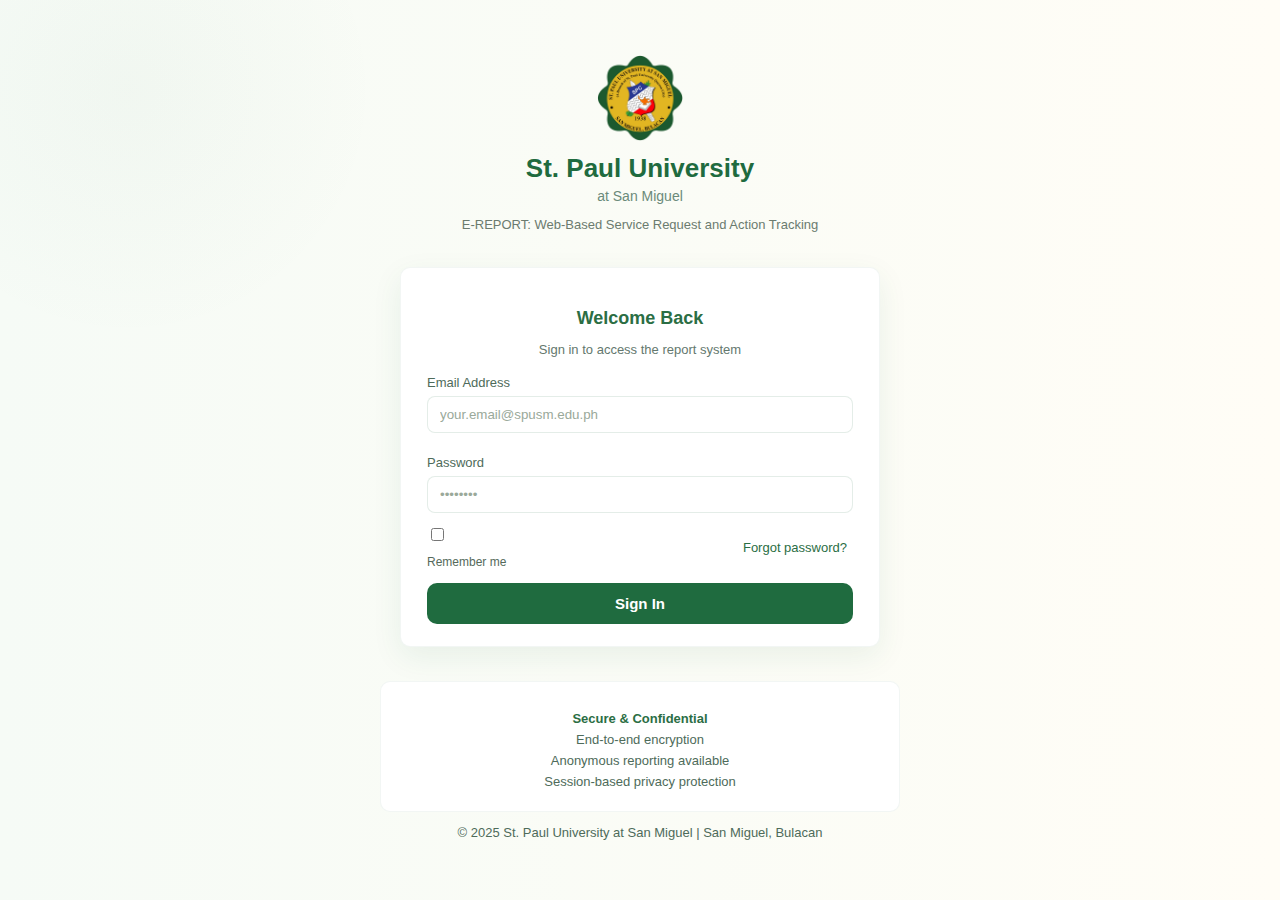
<file: admin-dashboard.html>
<!DOCTYPE html>
<html lang="en">
<head>
  <meta charset="UTF-8" />
  <meta name="viewport" content="width=device-width, initial-scale=1.0"/>
  <title>SPUSM E-REPORT | Admin Dashboard</title>
  <link rel="stylesheet" href="css/admin-dashboard.css" />
</head>

<body>
  <!-- Top Bar -->
  <header class="topbar">
    <div class="topbar-inner">
      <div class="brand">
        <div class="brand-logo" aria-hidden="true">
          <img src="assets/spusm-logo.png" alt="SPUSM Logo"
               onerror="this.style.display='none'; this.parentElement.classList.add('logo-fallback');" />
          <div class="logo-fallback-badge" title="SPUSM"></div>
        </div>

        <div class="brand-text">
          <div class="brand-title">SPUSM E-REPORT</div>
          <div class="brand-subtitle">Web-Based Service Request and Action Tracking - Administrator Portal</div>
        </div>
      </div>

      <div class="top-actions">
        <button class="icon-btn" id="notifBtn" title="Notifications" aria-label="Notifications">
          <span class="notif-dot" id="notifDot">3</span>
          <!-- bell -->
          <svg width="18" height="18" viewBox="0 0 24 24" fill="none" aria-hidden="true">
            <path d="M18 8a6 6 0 10-12 0c0 7-3 7-3 7h18s-3 0-3-7Z" stroke="currentColor" stroke-width="2" stroke-linecap="round" stroke-linejoin="round"/>
            <path d="M13.73 21a2 2 0 0 1-3.46 0" stroke="currentColor" stroke-width="2" stroke-linecap="round" stroke-linejoin="round"/>
          </svg>
        </button>

        <button class="btn btn-soft" id="exportBtn">
          <!-- export -->
          <svg width="18" height="18" viewBox="0 0 24 24" fill="none" aria-hidden="true">
            <path d="M12 3v12" stroke="currentColor" stroke-width="2" stroke-linecap="round"/>
            <path d="M7 10l5 5 5-5" stroke="currentColor" stroke-width="2" stroke-linecap="round" stroke-linejoin="round"/>
            <path d="M5 21h14" stroke="currentColor" stroke-width="2" stroke-linecap="round"/>
          </svg>
          Export Reports
        </button>

        <div class="admin-pill" title="Admin Account">
          <span class="admin-avatar">D</span>
          <span id="adminName">Dr. Admin</span>
        </div>

        <button class="btn btn-outline" id="logoutBtn">
          <!-- logout -->
          <svg width="18" height="18" viewBox="0 0 24 24" fill="none" aria-hidden="true">
            <path d="M10 17l5-5-5-5" stroke="currentColor" stroke-width="2" stroke-linecap="round" stroke-linejoin="round"/>
            <path d="M15 12H3" stroke="currentColor" stroke-width="2" stroke-linecap="round"/>
            <path d="M21 3v18" stroke="currentColor" stroke-width="2" stroke-linecap="round"/>
          </svg>
          Logout
        </button>
      </div>
    </div>
  </header>

  <main class="page">
    <!-- Tabs -->
    <section class="tabs">
      <button class="tab-pill active" data-tab="tabOverview">Overview</button>
      <button class="tab-pill" data-tab="tabAllReports">All Reports</button>
      <button class="tab-pill" data-tab="tabAnalytics">Analytics</button>
      <button class="tab-pill" data-tab="tabSettings">Settings</button>
    </section>

    <!-- Content -->
    <section class="content">
      <!-- ===================== Overview ===================== -->
      <div class="tab-content active" id="tabOverview">
        <!-- Metric Cards -->
        <div class="metrics">
          <div class="metric-card">
            <div class="metric-icon icon-green" aria-hidden="true">
              <!-- doc -->
              <svg width="18" height="18" viewBox="0 0 24 24" fill="none">
                <path d="M14 2H6a2 2 0 0 0-2 2v16a2 2 0 0 0 2 2h12a2 2 0 0 0 2-2V8z" stroke="currentColor" stroke-width="2" stroke-linecap="round" stroke-linejoin="round"/>
                <path d="M14 2v6h6" stroke="currentColor" stroke-width="2" stroke-linecap="round" stroke-linejoin="round"/>
              </svg>
            </div>
            <div class="metric-meta">
              <div class="metric-value" id="totalReports">0</div>
              <div class="metric-label">Total Reports</div>
            </div>
          </div>

          <div class="metric-card metric-warn">
            <div class="metric-icon icon-amber" aria-hidden="true">
              <!-- clock -->
              <svg width="18" height="18" viewBox="0 0 24 24" fill="none">
                <path d="M12 22a10 10 0 1 0-10-10 10 10 0 0 0 10 10Z" stroke="currentColor" stroke-width="2"/>
                <path d="M12 6v6l4 2" stroke="currentColor" stroke-width="2" stroke-linecap="round" stroke-linejoin="round"/>
              </svg>
            </div>
            <div class="metric-meta">
              <div class="metric-value" id="pendingReview">0</div>
              <div class="metric-label warn">Pending Review</div>
            </div>
          </div>

          <div class="metric-card metric-danger">
            <div class="metric-icon icon-red" aria-hidden="true">
              <!-- alert -->
              <svg width="18" height="18" viewBox="0 0 24 24" fill="none">
                <path d="M12 9v4" stroke="currentColor" stroke-width="2" stroke-linecap="round"/>
                <path d="M12 17h.01" stroke="currentColor" stroke-width="2" stroke-linecap="round"/>
                <path d="M10.29 3.86 1.82 18a2 2 0 0 0 1.71 3h16.94a2 2 0 0 0 1.71-3L13.71 3.86a2 2 0 0 0-3.42 0Z"
                      stroke="currentColor" stroke-width="2" stroke-linecap="round" stroke-linejoin="round"/>
              </svg>
            </div>
            <div class="metric-meta">
              <div class="metric-value" id="highPriorityCount">0</div>
              <div class="metric-label danger">High Priority</div>
            </div>
          </div>

          <div class="metric-card metric-success">
            <div class="metric-icon icon-mint" aria-hidden="true">
              <!-- badge -->
              <svg width="18" height="18" viewBox="0 0 24 24" fill="none">
                <path d="M12 2 9 6l-5 1 3 4-1 5 6-2 6 2-1-5 3-4-5-1-3-4Z" stroke="currentColor" stroke-width="2" stroke-linejoin="round"/>
              </svg>
            </div>
            <div class="metric-meta">
              <div class="metric-value" id="resolutionRate">0%</div>
              <div class="metric-label success">Resolution Rate</div>
            </div>
          </div>
        </div>

        <!-- High Priority Section -->
        <div class="panel danger-panel">
          <div class="panel-head">
            <div class="panel-title">
              <span class="panel-badge" aria-hidden="true">!</span>
              <div>
                <div class="panel-name">High Priority Reports</div>
                <div class="panel-sub">Reports requiring immediate attention</div>
              </div>
            </div>
          </div>

          <div class="panel-body" id="highPriorityList">
            <!-- items rendered by JS -->
          </div>
        </div>

        <!-- Bottom Cards -->
        <div class="bottom-grid">
          <div class="panel soft-panel">
            <div class="panel-head">
              <div class="panel-title">
                <span class="panel-icon" aria-hidden="true">
                  <!-- calendar -->
                  <svg width="18" height="18" viewBox="0 0 24 24" fill="none">
                    <path d="M8 2v4M16 2v4" stroke="currentColor" stroke-width="2" stroke-linecap="round"/>
                    <path d="M3 9h18" stroke="currentColor" stroke-width="2" stroke-linecap="round"/>
                    <path d="M5 6h14a2 2 0 0 1 2 2v12a2 2 0 0 1-2 2H5a2 2 0 0 1-2-2V8a2 2 0 0 1 2-2Z"
                          stroke="currentColor" stroke-width="2" stroke-linejoin="round"/>
                  </svg>
                </span>
                <div class="panel-name">This Week's Summary</div>
              </div>
            </div>

            <div class="panel-body">
              <div class="kv">
                <div class="kv-row">
                  <div class="kv-key">New Reports</div>
                  <div class="kv-val" id="wkNewReports">0</div>
                </div>
                <div class="kv-row">
                  <div class="kv-key">Reports Resolved</div>
                  <div class="kv-val" id="wkResolved">0</div>
                </div>
                <div class="kv-row">
                  <div class="kv-key">Average Response Time</div>
                  <div class="kv-val accent" id="wkAvgResp">0 hours</div>
                </div>
              </div>
            </div>
          </div>

          <div class="panel mint-panel">
            <div class="panel-head">
              <div class="panel-title">
                <span class="panel-icon" aria-hidden="true">
                  <!-- users -->
                  <svg width="18" height="18" viewBox="0 0 24 24" fill="none">
                    <path d="M17 21v-2a4 4 0 0 0-4-4H5a4 4 0 0 0-4 4v2" stroke="currentColor" stroke-width="2" stroke-linecap="round"/>
                    <path d="M9 11a4 4 0 1 0 0-8 4 4 0 0 0 0 8Z" stroke="currentColor" stroke-width="2"/>
                    <path d="M23 21v-2a4 4 0 0 0-3-3.87" stroke="currentColor" stroke-width="2" stroke-linecap="round"/>
                    <path d="M16 3.13a4 4 0 0 1 0 7.75" stroke="currentColor" stroke-width="2" stroke-linecap="round"/>
                  </svg>
                </span>
                <div class="panel-name">Administrator Workload</div>
              </div>
            </div>

            <div class="panel-body" id="workloadList">
              <!-- rendered by JS -->
            </div>
          </div>
        </div>
      </div>

      <!-- ===================== All Reports ===================== -->
<div class="tab-content" id="tabAllReports">

  <!-- Filter Bar (like screenshot) -->
  <div class="filterbar">
    <div class="filterbar-inner">
      <div class="filter search">
        <span class="filter-ico" aria-hidden="true">
          <!-- search -->
          <svg width="18" height="18" viewBox="0 0 24 24" fill="none">
            <path d="M21 21l-4.3-4.3" stroke="currentColor" stroke-width="2" stroke-linecap="round"/>
            <path d="M11 19a8 8 0 1 1 0-16 8 8 0 0 1 0 16Z" stroke="currentColor" stroke-width="2"/>
          </svg>
        </span>
        <input class="filter-input" id="arSearch" placeholder="Search reports..." />
      </div>

      <div class="filter">
        <select class="filter-select" id="arStatus">
          <option value="">Status</option>
          <option value="Pending">Pending</option>
          <option value="Under Review">Under Review</option>
          <option value="In Progress">In Progress</option>
          <option value="Resolved">Resolved</option>
        </select>
      </div>

      <div class="filter">
        <select class="filter-select" id="arType">
          <option value="">Type</option>
          <option value="Bullying">Bullying</option>
          <option value="Property Damage">Property Damage</option>
          <option value="Safety">Safety</option>
          <option value="Academic">Academic</option>
          <option value="Discrimination">Discrimination</option>
          <option value="Facilities">Facilities</option>
          <option value="Technology">Technology</option>
          <option value="Theft">Theft</option>
        </select>
      </div>

      <button class="filter-btn" id="applyFiltersBtn" type="button">
        <span class="filter-ico" aria-hidden="true">
          <!-- funnel -->
          <svg width="18" height="18" viewBox="0 0 24 24" fill="none">
            <path d="M3 4h18l-7 8v6l-4 2v-8L3 4Z" stroke="currentColor" stroke-width="2" stroke-linejoin="round"/>
          </svg>
        </span>
        Apply Filters
      </button>
    </div>
  </div>

  <!-- Table Card -->
  <div class="table-card">
    <div class="table-card-head">
      <div>
        <div class="table-title">All Reports Management</div>
        <div class="table-sub">Comprehensive view of all submitted reports</div>
      </div>
    </div>

    <div class="table-wrap">
      <table class="reports-table">
        <thead>
          <tr>
            <th class="col-id">ID</th>
            <th class="col-title">Title</th>
            <th class="col-type">Type</th>
            <th class="col-priority">Priority</th>
            <th class="col-status">Status</th>
            <th class="col-submitted">Submitted By</th>
            <th class="col-date">Date</th>
            <th class="col-actions">Actions</th>
          </tr>
        </thead>
        <tbody id="allReportsTbody">
          <!-- rows rendered by JS -->
        </tbody>
      </table>
    </div>
  </div>
</div>


      <!-- ===================== Analytics ===================== -->
<!-- ===================== Analytics ===================== -->
<div class="tab-content" id="tabAnalytics">

  <div class="analytics-grid">

    <!-- Reports by Category -->
    <div class="panel analytics-panel">
      <div class="panel-head">
        <div class="panel-title">
          <div class="panel-name">Reports by Category</div>
        </div>
      </div>

      <div class="panel-body">
        <div class="cat-list" id="catList">
          <!-- rendered by JS -->
        </div>
      </div>
    </div>

    <!-- Resolution Metrics -->
    <div class="panel analytics-metrics">
      <div class="panel-head">
        <div class="panel-title">
          <div class="panel-name">Resolution Metrics</div>
        </div>
      </div>

      <div class="panel-body">
        <div class="metric-kv">
          <div class="kv-line"><span>Average Resolution Time</span><strong id="mAvg">0 days</strong></div>
          <div class="kv-line"><span>Fastest Resolution</span><strong class="good" id="mFast">0 days</strong></div>
          <div class="kv-line"><span>Longest Resolution</span><strong class="bad" id="mLong">0 days</strong></div>
          <div class="kv-line"><span>This Month</span><strong id="mMonth">0 Reports</strong></div>
          <div class="kv-line"><span>Resolution Rate</span><strong class="good" id="mRate">0%</strong></div>
        </div>
      </div>
    </div>
  </div>
</div>


      <!-- ===================== Settings ===================== -->
      <!-- ===================== Settings ===================== -->
<div class="tab-content" id="tabSettings">

  <div class="settings-wrap">

    <!-- Header card -->
    <div class="panel settings-panel">
      <div class="settings-head">
        <div class="settings-h-title">SPUSM E-REPORT System Configuration</div>
        <div class="settings-h-sub">
          Manage system settings and administrative preferences for the Web-Based Service Request and Action Tracking system
        </div>
      </div>

      <div class="panel-body settings-body">

        <!-- Report Categories -->
        <div class="set-section">
          <div class="set-label">Report Categories</div>

          <div class="set-list" id="catSettingsList"></div>

          <button class="set-add" id="addCategoryBtn" type="button">Add New Category</button>
        </div>

        <!-- Report Tags & Labels -->
        <div class="set-section">
          <div class="set-label">Report Tags &amp; Labels</div>
          <div class="set-sub">Manage tags used for categorizing and tracking report action items</div>

          <div class="set-list" id="tagSettingsList"></div>

          <button class="set-add" id="addTagBtn" type="button">
            <span class="tag-ico" aria-hidden="true">🏷</span>
            Add New Tag
          </button>
        </div>

        <!-- Administrator Assignments -->
        <div class="set-section">
          <div class="set-label">Administrator Assignments</div>

          <div class="set-list" id="adminAssignList"></div>
        </div>

        <!-- Notification Preferences -->
        <div class="set-section">
          <div class="set-label">Notification Preferences</div>

          <div class="notif-box">
            <label class="chk">
              <input type="checkbox" id="npEmail" checked />
              <span>Email notifications for new reports</span>
            </label>

            <label class="chk">
              <input type="checkbox" id="npUrgent" checked />
              <span>Immediate alerts for high priority reports</span>
            </label>

            <label class="chk">
              <input type="checkbox" id="npDaily" />
              <span>Daily summary reports</span>
            </label>

            <label class="chk">
              <input type="checkbox" id="npWeekly" checked />
              <span>Weekly analytics reports</span>
            </label>
          </div>
        </div>

        <!-- Save -->
        <button class="save-all" id="saveAllSettingsBtn" type="button">Save All Settings</button>

      </div>
    </div>

  </div>

</div>


    </section>
  </main>

  <!-- Modal -->
<!-- Report Management Modal -->
<div class="rm-backdrop" id="modalBackdrop" aria-hidden="true">

  <div class="rm-modal">

    <!-- Header -->
    <div class="rm-head">
      <div>
        <h3 class="rm-title">Report Management</h3>
        <p class="rm-sub">Review, assign priority, add tags, and manage report details</p>
      </div>
      <button class="rm-close" id="closeModalBtn">✕</button>
    </div>

    <!-- Body -->
    <div class="rm-body">

      <!-- Summary Card -->
      <div class="rm-card">
        <h4 id="rmTitle">Cyberbullying Incident</h4>

        <div class="rm-badges">
          <span class="badge st-review" id="rmStatusBadge">Under Review</span>
          <span class="badge" id="rmTypeBadge">Bullying</span>
        </div>

        <div class="rm-meta">
          <div>Report ID: <strong id="rmId">#000001</strong></div>
          <div>Submitted By: <strong id="rmSubmitted"></strong></div>
          <div>Date: <strong id="rmDate"></strong></div>
        </div>

        <p class="rm-desc" id="rmDesc"></p>
      </div>

      <!-- Priority & Status -->
      <div class="rm-grid2">
        <div>
          <label>Assign Priority Level</label>
          <select id="rmPriority">
            <option>High</option>
            <option>Medium</option>
            <option>Low</option>
          </select>
        </div>

        <div>
          <label>Update Status</label>
          <select id="rmStatus">
            <option>Pending</option>
            <option>Under Review</option>
            <option>In Progress</option>
            <option>Resolved</option>
          </select>
        </div>
      </div>

      <!-- Tags -->
      <div class="rm-section">
        <label>Report Tags & Labels</label>

        <div class="rm-tags" id="rmTags">
          <span class="tag">Requires Follow-up</span>
          <span class="tag">Student Welfare</span>
          <span class="tag">Urgent Response</span>
          <span class="tag">Legal Review</span>
          <span class="tag">Counseling Needed</span>
          <span class="tag">Facilities Action</span>
          <span class="tag">IT Support</span>
          <span class="tag">Policy Violation</span>
          <span class="tag">Parent Contact</span>
          <span class="tag">Documentation Required</span>
        </div>
      </div>

      <!-- Assign Admin -->
      <div class="rm-section">
        <label>Assign to Administrator</label>
        <select id="rmAssign">
          <option>Dr. J. Smith (Dean of Students)</option>
          <option>M. Johnson</option>
          <option>K. Davis</option>
        </select>
      </div>

      <!-- Notes -->
      <div class="rm-section">
        <label>Administrative Notes</label>
        <textarea id="rmNotes" placeholder="Add internal notes, actions taken, or follow-up items..."></textarea>
      </div>

    </div>

    <!-- Footer -->
    <div class="rm-footer">
      <button class="btn btn-solid" id="saveReportBtn">Save Changes</button>
      <button class="btn btn-outline" id="cancelReportBtn">Cancel</button>
    </div>

  </div>
</div>


  <!-- Notifications Dropdown -->
<div class="notif-dropdown" id="notifDropdown" aria-hidden="true">
  <div class="notif-head">
    <div class="notif-head-left">
      <span class="notif-bell" aria-hidden="true">
        <svg width="18" height="18" viewBox="0 0 24 24" fill="none">
          <path d="M18 8a6 6 0 10-12 0c0 7-3 7-3 7h18s-3 0-3-7Z" stroke="currentColor" stroke-width="2" stroke-linecap="round" stroke-linejoin="round"/>
          <path d="M13.73 21a2 2 0 0 1-3.46 0" stroke="currentColor" stroke-width="2" stroke-linecap="round" stroke-linejoin="round"/>
        </svg>
      </span>
      <div class="notif-title">Notifications</div>
    </div>
    <span class="notif-new-pill" id="notifNewPill">3 new</span>
  </div>

  <div class="notif-list" id="notifList"></div>

  <div class="notif-footer">
    <button class="notif-footer-btn" id="markAllReadBtn">Mark all as read</button>
    <button class="notif-footer-btn solid" id="viewAllNotifBtn">
      <svg width="16" height="16" viewBox="0 0 24 24" fill="none" aria-hidden="true">
        <path d="M1 12s4-8 11-8 11 8 11 8-4 8-11 8S1 12 1 12Z" stroke="currentColor" stroke-width="2" stroke-linecap="round" stroke-linejoin="round"/>
        <path d="M12 15a3 3 0 1 0 0-6 3 3 0 0 0 0 6Z" stroke="currentColor" stroke-width="2" stroke-linecap="round" stroke-linejoin="round"/>
      </svg>
      View all
    </button>
  </div>
</div>


  <script src="js/admin-dashboard.js"></script>
</body>
</html>
</file>
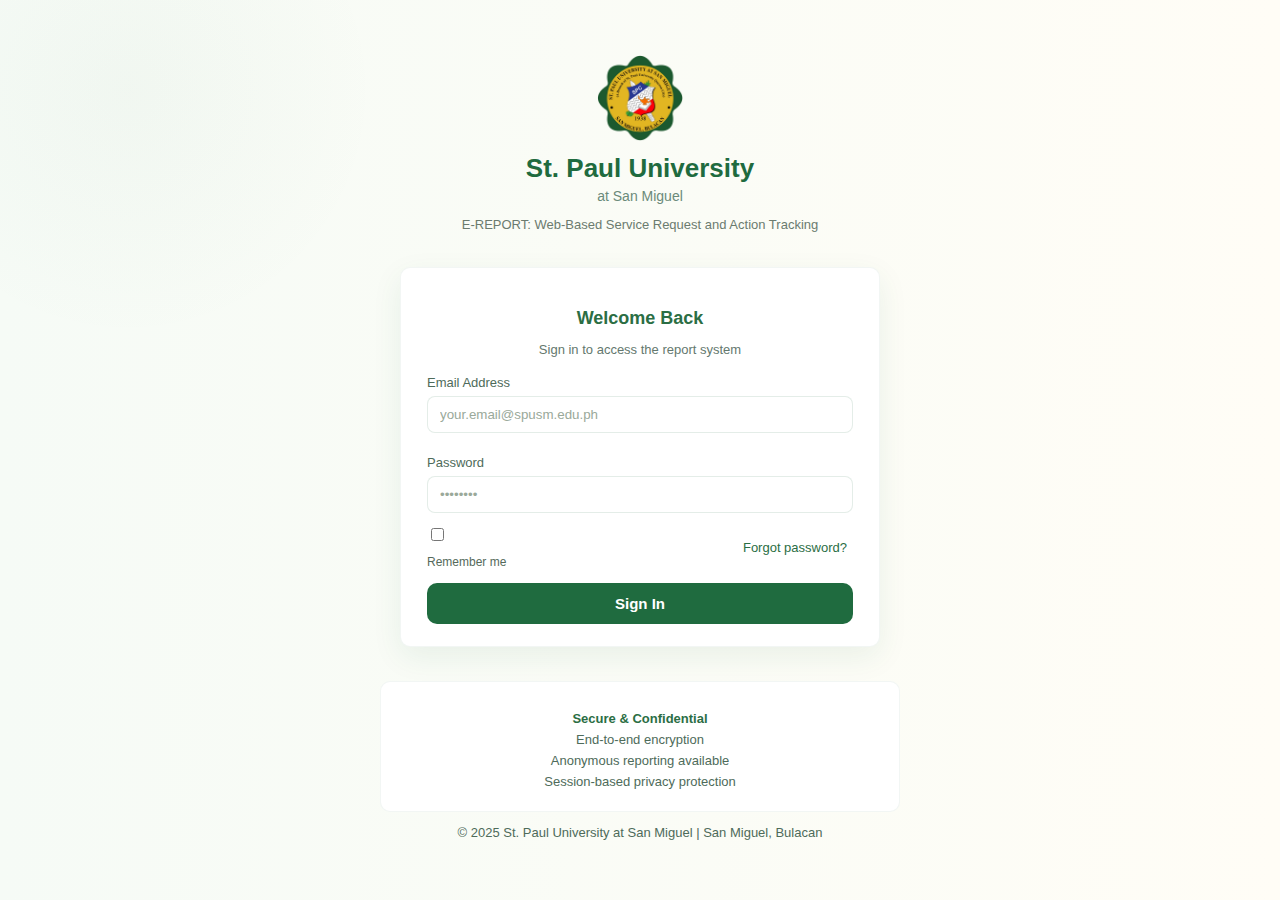
<file: login.html>
<!DOCTYPE html>
<html lang="en">
<head>
  <meta charset="UTF-8" />
  <meta name="viewport" content="width=device-width, initial-scale=1.0"/>
  <title>E-REPORT | Login</title>
  <link rel="stylesheet" href="css/style.css">
</head>
<body>

  <div class="container">

    <!-- University Header -->
    <div class="header">
      <img src="assets/spusm-logo.png" alt="SPUSM Logo" class="logo">
      <h1>St. Paul University</h1>
      <h2>at San Miguel</h2>
      <p class="subtitle">E-REPORT: Web-Based Service Request and Action Tracking</p>
    </div>

    <!-- LOGIN CARD -->
    <div class="card" id="loginCard">
      <h3>Welcome Back</h3>
      <p class="description">Sign in to access the report system</p>

      <label>Email Address</label>
      <input type="email" id="email" placeholder="your.email@spusm.edu.ph">

      <label>Password</label>
      <input type="password" id="password" placeholder="••••••••">

      <div class="row">
        <div>
          <input type="checkbox" id="remember">
          <label for="remember" class="small">Remember me</label>
        </div>
        <button class="link-btn" id="forgotBtn">Forgot password?</button>
      </div>

      <button class="primary-btn" id="loginBtn">Sign In</button>

      
    </div>

    <!-- RESET PASSWORD CARD -->
    <div class="card hidden" id="resetCard">
      <h3>Reset Password</h3>
      <p class="description">Enter your email to receive reset instructions</p>

      <label>Email Address</label>
      <input type="email" id="resetEmail" placeholder="your.email@spusm.edu.ph">

      <button class="primary-btn">Send Reset Link</button>
      <button class="outline-btn" id="backBtn">Back to Login</button>

      <p class="note">
        You will receive an email with instructions to reset your password securely.
      </p>
    </div>

    <!-- FOOTER -->
    <div class="footer">
      <div class="footer-card">
        <p class="footer-title">Secure & Confidential</p>
        <ul>
          <li>End-to-end encryption</li>
          <li>Anonymous reporting available</li>
          <li>Session-based privacy protection</li>
        </ul>
      </div>

      <p class="copyright">
        © 2025 St. Paul University at San Miguel | San Miguel, Bulacan
      </p>
    </div>

  </div>

  <script src="js/login.js"></script>
</body>
</html>
</file>
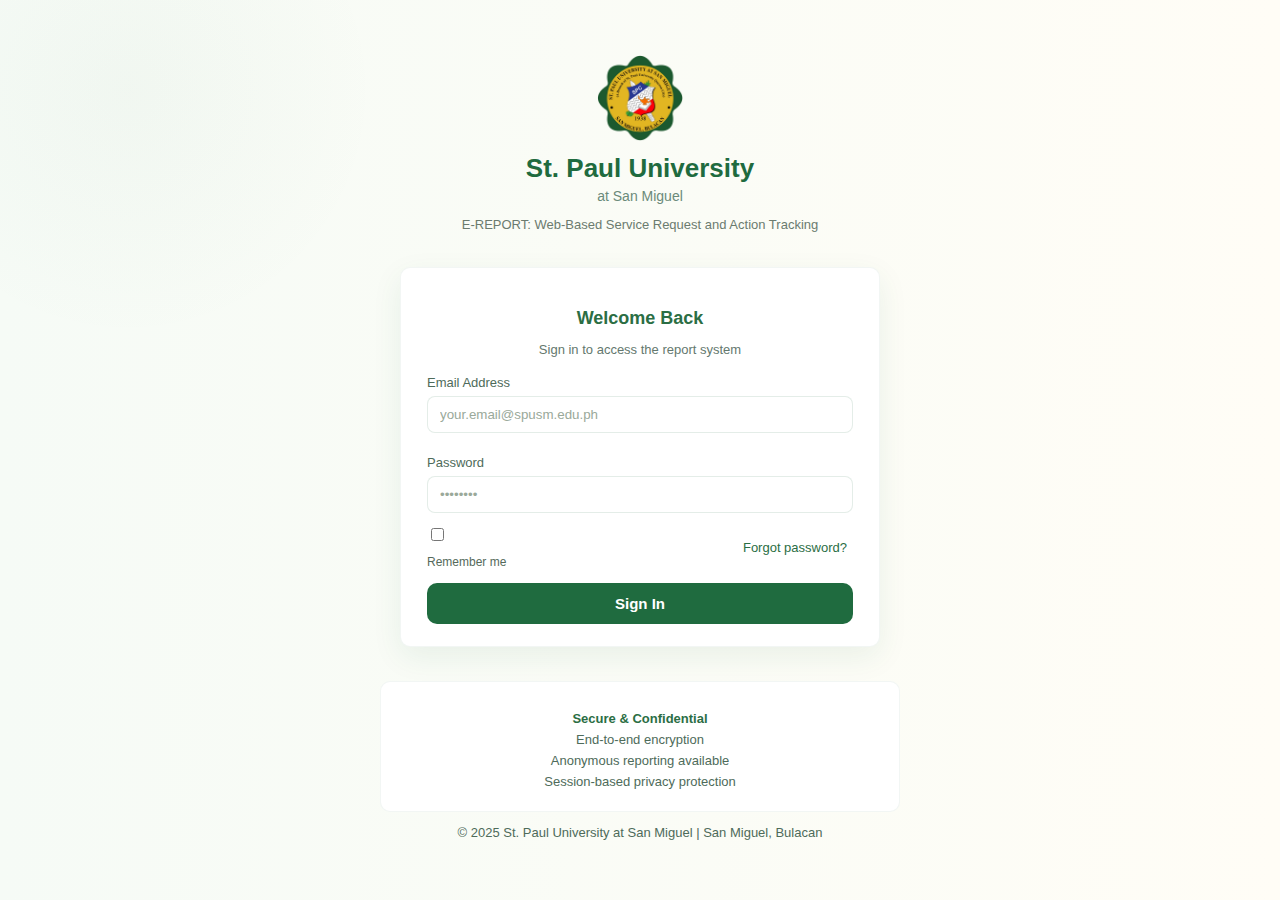
<file: profile.html>
<!DOCTYPE html>
<html lang="en">
<head>
  <meta charset="UTF-8" />
  <meta name="viewport" content="width=device-width, initial-scale=1.0"/>
  <title>SPUSM E-REPORT | Student Profile</title>

  <!-- reuse your dashboard styles -->
  <link rel="stylesheet" href="css/dashboard.css" />
  <link rel="stylesheet" href="css/profile.css" />
</head>

<body>
  <!-- Top Header (same style as dashboard) -->
  <header class="topbar">
    <div class="topbar-inner">
      <div class="brand">
        <div class="brand-logo" aria-hidden="true">
          <img src="assets/spusm-logo.png" alt="SPUSM Logo"
               onerror="this.style.display='none'; this.parentElement.classList.add('logo-fallback');"/>
          <div class="logo-fallback-badge" title="SPUSM"></div>
        </div>

        <div class="brand-text">
          <div class="brand-title">Student Profile</div>
          <div class="brand-subtitle">St. Paul University at San Miguel</div>
        </div>
      </div>

      <div class="top-actions">
        <button class="icon-btn" id="backBtn" type="button" aria-label="Back">
          <span class="icon">⬅️</span>
        </button>

        <button class="logout-btn" id="logoutBtn" type="button">
          <span class="logout-icon">⟲</span>
          Logout
        </button>
      </div>
    </div>
  </header>

  <main class="page">
    <div class="container profile-page">
      <section class="profile-card-page">
        <div class="profile-head">
          <div class="profile-head-left">
            <span class="profile-ico" aria-hidden="true">👤</span>
            <div>
              <h2 class="profile-title">Profile Information</h2>
              <p class="profile-subtitle">Manage your student profile details</p>
            </div>
          </div>

          <button class="profile-edit" id="profileEditBtn" type="button">✎ Edit Profile</button>
        </div>

        <div class="profile-body">
          <div class="profile-avatar">
            <span id="profileInitials">MC</span>
          </div>

          <div class="profile-name" id="profileNameTitle">Maria Clara Santos</div>
          <div class="profile-id" id="profileIdTitle">2024-0001234</div>

          <div class="profile-grid">
            <div class="pfield">
              <label>Full Name</label>
              <input id="pFullName" type="text" value="Maria Clara Santos" disabled />
            </div>

            <div class="pfield">
              <label>School ID</label>
              <input id="pSchoolId" type="text" value="2024-0001234" disabled />
              <small>Cannot be edited</small>
            </div>

            <div class="pfield">
              <label>Grade Level / Section</label>
              <input id="pGrade" type="text" value="Grade 11 - STEM A" disabled />
            </div>

            <div class="pfield">
              <label>Email Address</label>
              <input id="pEmail" type="email" value="maria.santos@spusm.edu.ph" disabled />
            </div>

            <div class="pfield span-2">
              <label>Contact Number</label>
              <input id="pContact" type="text" value="+63 912 345 6789" disabled />
            </div>
          </div>

          <div class="profile-note">
            <strong>Note:</strong> Your School ID cannot be changed. If you need to update it, please contact the administrator or registrar’s office.
          </div>

          <div class="profile-actions" id="profileActions" style="display:none;">
            <button class="outline-btn" id="cancelEdit" type="button">Cancel</button>
            <button class="primary-btn" id="saveEdit" type="button">Save Changes</button>
          </div>
        </div>
      </section>
    </div>
  </main>

  <script src="js/profile.js"></script>
</body>
</html>
</file>
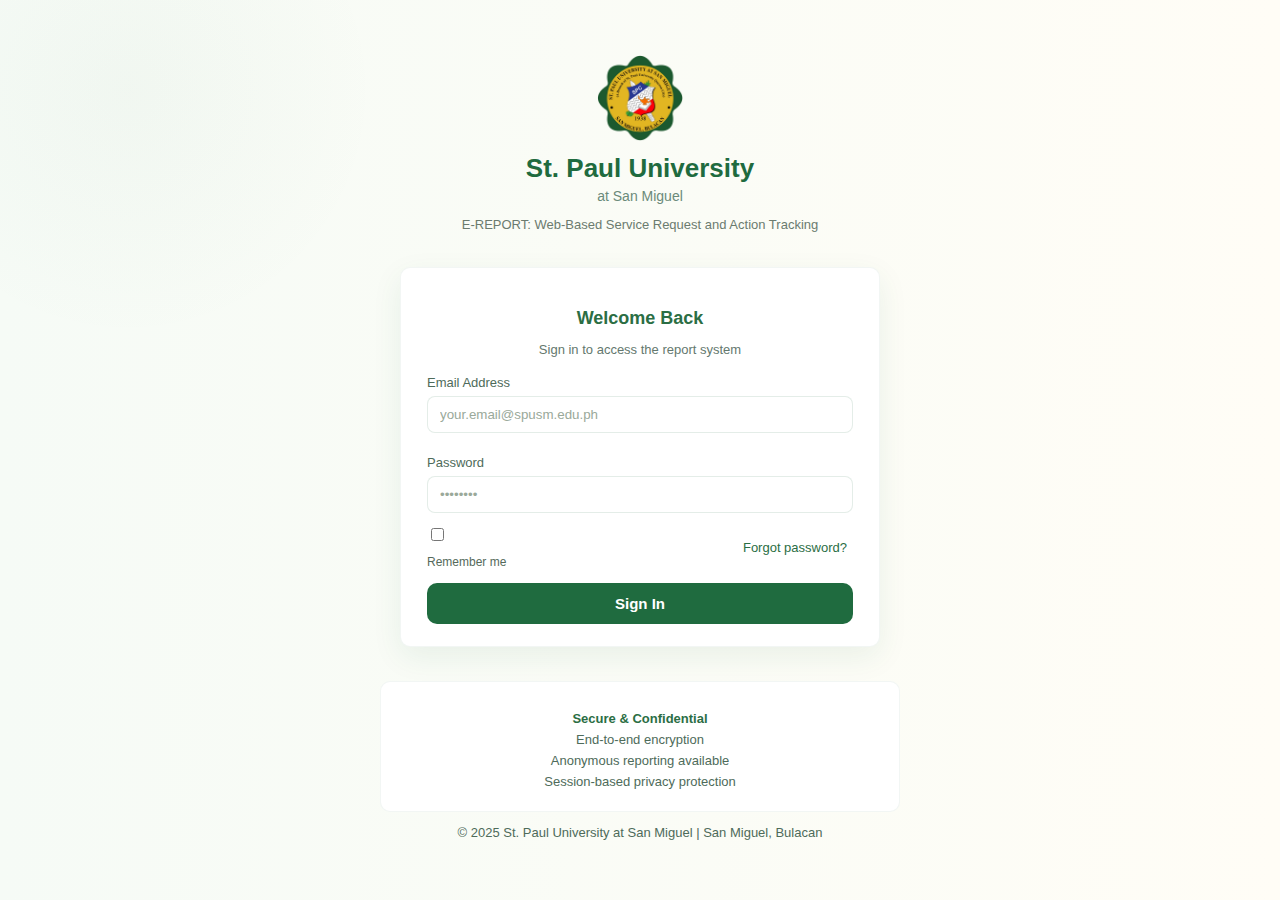
<file: user-dashboard.html>
<!DOCTYPE html>
<html lang="en">
<head>
  <meta charset="UTF-8" />
  <meta name="viewport" content="width=device-width, initial-scale=1.0"/>
  <title>SPUSM E-REPORT | User Dashboard</title>
  <link rel="stylesheet" href="css/dashboard.css" />
</head>

<body>
  <!-- Top Header -->
  <header class="topbar">
    <div class="topbar-inner">
      <div class="brand">
        <div class="brand-logo" aria-hidden="true">
          <!-- Replace with your actual logo image if you have one -->
          <img src="assets/spusm-logo.png" alt="SPUSM Logo" onerror="this.style.display='none'; this.parentElement.classList.add('logo-fallback');"/>
          <div class="logo-fallback-badge" title="SPUSM"></div>
        </div>

        <div class="brand-text">
          <div class="brand-title">SPUSM E-REPORT</div>
          <div class="brand-subtitle">Web-Based Service Request and Action Tracking</div>
        </div>
      </div>

      <div class="top-actions">
        <div class="notif-wrap">
  <button class="icon-btn" id="notifBtn" type="button" aria-label="Notifications" aria-expanded="false">
    <span class="icon">🔔</span>
    <span class="notif-dot" id="notifCount">3</span>
  </button>

  <!-- Notifications Dropdown -->
  <div class="notif-menu" id="notifMenu" aria-hidden="true">
    <div class="notif-head">
      <div class="notif-head-left">
        <span class="notif-head-icon">🔔</span>
        <span class="notif-head-title">Notifications</span>
      </div>
      <span class="notif-badge" id="notifNewBadge">3 new</span>
    </div>

    <div class="notif-list" id="notifList">
      <!-- JS will render items here -->
    </div>

    <div class="notif-footer">
      <button class="notif-footer-btn" type="button" id="markAllBtn">Mark all as read</button>
      <button class="notif-footer-primary" type="button" id="viewAllBtn">
        <span class="eye">👁</span> View all
      </button>
    </div>
  </div>
</div>

<button class="icon-btn" id="settingsBtn" type="button" aria-label="Settings">
  <span class="icon">⚙️</span>
</button>

        <button class="icon-btn" id="topProfileBtn" type="button" aria-label="Profile">
  <span class="icon">👤</span>
</button>

        <button class="logout-btn" id="logoutBtn" type="button">
          <span class="logout-icon">⟲</span>
          Logout
        </button>
      </div>
    </div>
  </header>

  <!-- Main -->
  <main class="page">
    <div class="container">
      <!-- Tabs -->
      <nav class="tabs-pill" aria-label="Primary navigation">
        <button class="tab-pill active" data-tab="dashboardTab" type="button">Dashboard</button>
        <button class="tab-pill" data-tab="submitTab" type="button">Submit Report</button>
        <button class="tab-pill" data-tab="myReportsTab" type="button">My Reports</button>
      </nav>

      <!-- Tab Contents -->
      <section class="tab-content active" id="dashboardTab">
        <!-- Stats -->
        <div class="stats-grid">
          <article class="stat-card stat-total">
            <div class="stat-icon" aria-hidden="true">📄</div>
            <div class="stat-meta">
              <div class="stat-number" id="totalReports">4</div>
              <div class="stat-label">Total Reports</div>
            </div>
          </article>

          <article class="stat-card stat-pending">
            <div class="stat-icon" aria-hidden="true">🕒</div>
            <div class="stat-meta">
              <div class="stat-number" id="pendingReports">2</div>
              <div class="stat-label">Pending</div>
            </div>
          </article>

          <article class="stat-card stat-progress">
            <div class="stat-icon" aria-hidden="true">📈</div>
            <div class="stat-meta">
              <div class="stat-number" id="inProgressReports">1</div>
              <div class="stat-label">In Progress</div>
            </div>
          </article>

          <article class="stat-card stat-resolved">
            <div class="stat-icon" aria-hidden="true">✅</div>
            <div class="stat-meta">
              <div class="stat-number" id="resolvedReports">1</div>
              <div class="stat-label">Resolved</div>
            </div>
          </article>
        </div>

        <!-- Recent Reports -->
        <section class="panel">
          <div class="panel-head">
            <div>
              <h2 class="panel-title">Recent Reports</h2>
              <p class="panel-subtitle">Your latest submitted reports and their current status</p>
            </div>

            <button class="primary-btn" id="newReportBtn" type="button">
              <span class="btn-plus" aria-hidden="true">＋</span>
              New Report
            </button>
          </div>

          <div class="panel-body">
            <div class="report-list" id="recentReports">
              <!-- Item -->
              <article class="report-item">
                <div class="report-left">
                  <div class="report-avatar avatar-blue" aria-hidden="true">i</div>
                  <div class="report-info">
                    <div class="report-title">Cyberbullying Incident</div>
                    <div class="report-meta">Bullying • 2024-01-15</div>
                  </div>
                </div>
                <div class="report-right">
                  <span class="chip chip-status chip-review">Under Review</span>
                  <span class="chip chip-priority chip-high">High</span>
                </div>
              </article>

              <!-- Item -->
              <article class="report-item">
                <div class="report-left">
                  <div class="report-avatar avatar-green" aria-hidden="true">✓</div>
                  <div class="report-info">
                    <div class="report-title">Damaged Property in Library</div>
                    <div class="report-meta">Property Damage • 2024-01-10</div>
                  </div>
                </div>
                <div class="report-right">
                  <span class="chip chip-status chip-resolved">Resolved</span>
                  <span class="chip chip-priority chip-medium">Medium</span>
                </div>
              </article>

              <!-- Item -->
              <article class="report-item">
                <div class="report-left">
                  <div class="report-avatar avatar-orange" aria-hidden="true">!</div>
                  <div class="report-info">
                    <div class="report-title">Safety Concern - Broken Stairs</div>
                    <div class="report-meta">Safety • 2024-01-08</div>
                  </div>
                </div>
                <div class="report-right">
                  <span class="chip chip-status chip-progress">In Progress</span>
                  <span class="chip chip-priority chip-high">High</span>
                </div>
              </article>
            </div>
          </div>
        </section>

        <!-- Campus Safety Resources -->
        <section class="panel panel-warm">
          <div class="panel-head">
            <div class="panel-title-row">
              <span class="shield" aria-hidden="true">🛡️</span>
              <h2 class="panel-title">Campus Safety Resources</h2>
            </div>
          </div>

          <div class="panel-body">
            <div class="resource-grid">
              <button class="resource-card" type="button" id="guidelinesBtn">
                <div class="resource-icon" aria-hidden="true">📄</div>
                <div class="resource-text">Report Guidelines</div>
              </button>

              <button class="resource-card" type="button" id="counselingBtn">
                <div class="resource-icon" aria-hidden="true">👥</div>
                <div class="resource-text">Counseling Services</div>
              </button>

              <button class="resource-card" type="button" id="emergencyBtn">
                <div class="resource-icon" aria-hidden="true">🛡️</div>
                <div class="resource-text">Emergency Contacts</div>
              </button>
            </div>
          </div>
        </section>
      </section>

      <!-- Submit Report Tab -->
      <section class="tab-content" id="submitTab">
  <section class="panel">
    <div class="panel-head">
      <div>
        <h2 class="panel-title">Submit New Report</h2>
        <p class="panel-subtitle">Report incidents, safety concerns, or other issues confidentially</p>
      </div>
    </div>

    <div class="panel-body">
      <form class="report-form" id="reportForm">
        <!-- Report Category -->
        <div class="field">
          <label class="label" for="category">Report Category</label>
          <div class="control select">
            <select id="category" name="category" required>
              <option value="" selected disabled>Select category</option>
              <option>Bullying</option>
              <option>Safety</option>
              <option>Property Damage</option>
              <option>Facility Concern</option>
              <option>IT / Tech</option>
              <option>Other</option>
            </select>
          </div>
        </div>

        <!-- Detailed Description -->
        <div class="field">
          <label class="label" for="description">Detailed Description</label>
          <div class="control">
            <textarea id="description" name="description" rows="6" placeholder="Provide a detailed description of the incident or concern..." required></textarea>
          </div>
        </div>

        <!-- Location + Date -->
        <div class="grid-2">
          <div class="field">
            <label class="label" for="location">Location</label>
            <div class="control select">
              <select id="location" name="location" required>
                <option value="" selected disabled>Where did this occur?</option>
                <option>Main Campus</option>
                <option>Library</option>
                <option>Classroom</option>
                <option>Hallway</option>
                <option>Canteen</option>
                <option>Gym</option>
                <option>Other</option>
              </select>
            </div>
          </div>

          <div class="field">
            <label class="label" for="incidentDate">Date of Incident</label>
            <div class="control">
              <input id="incidentDate" name="incidentDate" type="date" placeholder="dd/mm/yyyy" required />
            </div>
          </div>
        </div>

        <!-- Attachments -->
        <div class="field">
          <label class="label" for="attachments">Attachments (Optional)</label>

          <div class="upload-box" id="uploadBox">
            <div class="upload-icon" aria-hidden="true">⤒</div>
            <div class="upload-text">
              <div class="upload-title">Drag &amp; drop image here, or click to select images</div>
              <div class="upload-sub">Supported: Images (Max 10MB)</div>
            </div>

            <input
              class="upload-input"
              id="attachments"
              name="attachments"
              type="file"
              accept="image/*"
              multiple
            />

            <button class="upload-btn" type="button" id="chooseFilesBtn">
              <span aria-hidden="true">📎</span>
              Choose Files
            </button>

            <div class="upload-preview" id="uploadPreview" aria-live="polite"></div>
          </div>
        </div>

        <!-- Privacy Level -->
        <div class="privacy-panel">
          <div class="privacy-title">Privacy Level</div>

          <label class="privacy-option">
            <input type="radio" name="privacy" value="anonymous" />
            <span class="privacy-dot"></span>
            <span class="privacy-main">
              <span class="privacy-name">Anonymous</span>
              <span class="privacy-desc">
                Your name will not be displayed on the report, but your identity may still be traceable by administrators using your school ID or session information.
              </span>
            </span>
          </label>

          <label class="privacy-option active" data-default="true">
            <input type="radio" name="privacy" value="confidential" checked />
            <span class="privacy-dot"></span>
            <span class="privacy-main">
              <span class="privacy-name">Confidential (Recommended)</span>
              <span class="privacy-desc">
                Your name will only be visible to administrators handling your case. It will not be shared publicly.
              </span>
            </span>
          </label>

          <label class="privacy-option">
            <input type="radio" name="privacy" value="public" />
            <span class="privacy-dot"></span>
            <span class="privacy-main">
              <span class="privacy-name">Public</span>
              <span class="privacy-desc">
                Your identity will be visible to all authorized users in the system. This encourages transparency and accountability.
              </span>
            </span>
          </label>
        </div>

        <!-- Actions -->
        <div class="form-actions">
          <button class="submit-wide" type="submit">Submit Report</button>
          <button class="outline-btn" type="button" id="saveDraftBtn">Save as Draft</button>
        </div>
      </form>
    </div>
  </section>
</section>


      <!-- My Reports Tab -->
<section class="tab-content" id="myReportsTab">
  <section class="panel">
    <div class="panel-head">
      <div>
        <h2 class="panel-title">My Report History</h2>
        <p class="panel-subtitle">Track the progress of all your submitted reports</p>
      </div>
    </div>

    <div class="panel-body">
      <div class="myreports-list">

        <!-- 1 -->
        <article class="history-card"
  data-id="#000001"
  data-title="Cyberbullying Incident"
  data-category="Bullying"
  data-submitted="2024-01-15"
  data-location="Main Building - Room 203"
  data-description="The electric fan in Room 203 is not functioning properly. The fan blades are not rotating even when switched on. This has been causing discomfort during afternoon classes due to inadequate ventilation. The issue has been present for the past week and affects approximately 35 students during class hours."
  data-status="Under Review"
  data-priority="High Priority"
  data-attachments="assets/sample-attach-1.jpg,assets/sample-attach-2.jpg"
>

          <div class="h-left">
            <div class="h-avatar avatar-blue" aria-hidden="true">i</div>

            <div class="h-main">
              <h3 class="h-title">Cyberbullying Incident</h3>
              <div class="h-sub">Report ID: #000001</div>

              <div class="h-cat">Category: Bullying</div>

              <div class="h-actions">
                <button class="btn-sm btn-muted" type="button">View Details</button>
                <button class="btn-sm" type="button">Add Update</button>
                <button class="btn-sm btn-danger" type="button">Withdraw</button>
              </div>
            </div>
          </div>

          <div class="h-right">
            <div class="h-badges">
              <span class="chip chip-status chip-review">Under Review</span>
              <span class="chip chip-priority chip-high chip-priority-text">High Priority</span>
            </div>
            <div class="h-date">Submitted: 2024-01-15</div>
          </div>
        </article>

        <!-- 2 -->
        <article class="history-card"
  data-id="#000002"
  data-title="Damaged Property in Library"
  data-category="Property Damage"
  data-submitted="2024-01-10"
  data-location="Library"
  data-description="A table and chair were damaged in the library. The issue was reported to staff and needs repair/replacement."
  data-status="Resolved"
  data-priority="Medium Priority"
  data-attachments=""
>

          <div class="h-left">
            <div class="h-avatar avatar-green" aria-hidden="true">✓</div>

            <div class="h-main">
              <h3 class="h-title">Damaged Property in Library</h3>
              <div class="h-sub">Report ID: #000002</div>

              <div class="h-cat">Category: Property Damage</div>

              <div class="h-actions">
                <button class="btn-sm btn-muted" type="button">View Details</button>
                <button class="btn-sm" type="button">Add Update</button>
              </div>
            </div>
          </div>

          <div class="h-right">
            <div class="h-badges">
              <span class="chip chip-status chip-resolved">Resolved</span>
              <span class="chip chip-priority chip-medium chip-priority-text">Medium Priority</span>
            </div>
            <div class="h-date">Submitted: 2024-01-10</div>
          </div>
        </article>

        <!-- 3 -->
        <article class="history-card"
  data-id="#000003"
  data-title="Safety Concern - Broken Stairs"
  data-category="Safety"
  data-submitted="2024-01-08"
  data-location="Staircase near Hallway"
  data-description="One stair step is cracked and unstable. This could cause injuries if not fixed."
  data-status="In Progress"
  data-priority="High Priority"
  data-attachments=""
>

          <div class="h-left">
            <div class="h-avatar avatar-orange" aria-hidden="true">!</div>

            <div class="h-main">
              <h3 class="h-title">Safety Concern - Broken Stairs</h3>
              <div class="h-sub">Report ID: #000003</div>

              <div class="h-cat">Category: Safety</div>

              <div class="h-actions">
                <button class="btn-sm btn-muted" type="button">View Details</button>
                <button class="btn-sm" type="button">Add Update</button>
                <button class="btn-sm btn-danger" type="button">Withdraw</button>
              </div>
            </div>
          </div>

          <div class="h-right">
            <div class="h-badges">
              <span class="chip chip-status chip-progress">In Progress</span>
              <span class="chip chip-priority chip-high chip-priority-text">High Priority</span>
            </div>
            <div class="h-date">Submitted: 2024-01-08</div>
          </div>
        </article>

        <!-- 4 -->
        <article class="history-card"
  data-id="#000004"
  data-title="Discrimination Report"
  data-category="Discrimination"
  data-submitted="2024-01-05"
  data-location="Main Campus"
  data-description="A discrimination-related concern was reported and is pending review."
  data-status="Pending"
  data-priority="High Priority"
  data-attachments=""
>

          <div class="h-left">
            <div class="h-avatar avatar-orange" aria-hidden="true">o</div>

            <div class="h-main">
              <h3 class="h-title">Discrimination Report</h3>
              <div class="h-sub">Report ID: #000004</div>

              <div class="h-cat">Category: Discrimination</div>

              <div class="h-actions">
                <button class="btn-sm btn-muted" type="button">View Details</button>
                <button class="btn-sm btn-muted" type="button">✎ Edit Report</button>
                <button class="btn-sm" type="button">Add Update</button>
                <button class="btn-sm btn-danger" type="button">Withdraw</button>
              </div>
            </div>
          </div>

          <div class="h-right">
            <div class="h-badges">
              <span class="chip chip-status chip-pending">Pending</span>
              <span class="chip chip-priority chip-high chip-priority-text">High Priority</span>
            </div>
            <div class="h-date">Submitted: 2024-01-05</div>
          </div>
        </article>

      </div>
    </div>
  </section>
</section>

<!-- Settings Modal -->
<div class="modal-overlay" id="settingsOverlay" aria-hidden="true">
  <div class="settings-modal" role="dialog" aria-modal="true" aria-label="Settings">
    <button class="modal-x" type="button" id="settingsX" aria-label="Close">×</button>

    <div class="settings-head">
      <div class="settings-title-row">
        <span class="settings-gear" aria-hidden="true">⚙️</span>
        <div>
          <h2 class="settings-title">Settings</h2>
          <p class="settings-sub">Manage your account settings and preferences</p>
        </div>
      </div>
    </div>


    <div class="settings-body">
      <!-- Profile -->
      <div class="settings-section">
        <div class="section-label">
          <span class="section-ico" aria-hidden="true">👤</span>
          <span>Profile</span>
        </div>

        <button class="settings-row" type="button" id="editProfileBtn">
          <span class="row-ico ico-green" aria-hidden="true">👤</span>
          <span class="row-main">
            <span class="row-title">Edit Profile</span>
            <span class="row-desc">Update your personal information</span>
          </span>
          <span class="row-arrow" aria-hidden="true">›</span>
        </button>
      </div>

      <!-- Account -->
      <div class="settings-section">
        <div class="section-label">
          <span class="section-ico" aria-hidden="true">🔒</span>
          <span>Account</span>
        </div>

        <button class="settings-row" type="button" id="changePassBtn">
          <span class="row-ico ico-amber" aria-hidden="true">🔑</span>
          <span class="row-main">
            <span class="row-title">Change Password</span>
            <span class="row-desc">Update your account password</span>
          </span>
          <span class="row-arrow" aria-hidden="true">›</span>
        </button>
      </div>

      <!-- Preferences -->
      <div class="settings-section">
        <div class="section-label">
          <span class="section-ico" aria-hidden="true">⚙️</span>
          <span>Preferences</span>
        </div>

        <div class="settings-row no-hover">
          <span class="row-ico ico-blue" aria-hidden="true">🔔</span>
          <span class="row-main">
            <span class="row-title">Notifications</span>
            <span class="row-desc">Receive updates about your reports</span>
          </span>

          <label class="switch">
            <input type="checkbox" id="prefNotif" checked />
            <span class="slider"></span>
          </label>
        </div>

        <div class="settings-row no-hover">
          <span class="row-ico ico-purple" aria-hidden="true">🌙</span>
          <span class="row-main">
            <span class="row-title">Dark Mode</span>
            <span class="row-desc">Toggle dark theme appearance</span>
          </span>

          <label class="switch">
            <input type="checkbox" id="prefDark" />
            <span class="slider"></span>
          </label>
        </div>
      </div>
    </div>

    <div class="settings-footer">
      <button class="settings-close" type="button" id="settingsClose">Close</button>
    </div>
  </div>
</div>

<!-- Report Guidelines Modal -->
<div class="modal-overlay" id="guidelinesOverlay" aria-hidden="true">
  <div class="guidelines-modal" role="dialog" aria-modal="true" aria-label="Report Guidelines" tabindex="-1">
    <button class="modal-x" type="button" id="guidelinesX" aria-label="Close">×</button>

    <div class="guidelines-head">
      <div class="guidelines-title-row">
        <span class="guidelines-book" aria-hidden="true">📘</span>
        <div>
          <h2 class="guidelines-title">Report Guidelines</h2>
          <p class="guidelines-sub">Follow these guidelines to ensure your report is processed effectively</p>
        </div>
      </div>
    </div>

    <div class="guidelines-body">
      <ol class="guidelines-list">
        <li class="g-item">
          <span class="g-num">1</span>
          <div class="g-text">
            <div class="g-ttl">Provide a clear and specific report title</div>
            <div class="g-desc">
              Use a descriptive title that summarizes the main issue. This helps administrators quickly identify and prioritize reports.
            </div>
          </div>
        </li>

        <li class="g-item">
          <span class="g-num">2</span>
          <div class="g-text">
            <div class="g-ttl">Include complete details (what happened, where, and when)</div>
            <div class="g-desc">
              Provide specific information about the incident including date, time, location, and a detailed description of what occurred.
            </div>
          </div>
        </li>

        <li class="g-item">
          <span class="g-num">3</span>
          <div class="g-text">
            <div class="g-ttl">Attach evidence if available (photo or screenshot)</div>
            <div class="g-desc">
              Supporting evidence such as photos, screenshots, or documents helps verify your report and speeds up resolution.
            </div>
          </div>
        </li>

        <li class="g-item">
          <span class="g-num">4</span>
          <div class="g-text">
            <div class="g-ttl">Avoid false reports and keep information accurate</div>
            <div class="g-desc">
              Only submit truthful reports. False reporting undermines the system and may result in disciplinary action.
            </div>
          </div>
        </li>
      </ol>

      <div class="guidelines-note">
        <strong>Note:</strong> All reports are taken seriously and will be investigated promptly. Your safety and well-being are our top priorities.
      </div>
    </div>

    <div class="guidelines-footer">
      <button class="guidelines-primary" type="button" id="viewStepsBtn">
        <span aria-hidden="true">📄</span>
        View Reporting Steps
      </button>
    </div>
  </div>
</div>

<!-- Counseling Services Modal -->
<div class="modal-overlay" id="counselingOverlay" aria-hidden="true">
  <div class="counseling-modal" role="dialog" aria-modal="true" aria-label="Counseling Services" tabindex="-1">
    <button class="modal-x" type="button" id="counselingX" aria-label="Close">×</button>

    <div class="counseling-head">
      <div class="counseling-title-row">
        <span class="counseling-ico" aria-hidden="true">♡</span>
        <div>
          <h2 class="counseling-title">Counseling Services</h2>
          <p class="counseling-sub">Professional support for students in need</p>
        </div>
      </div>
    </div>

    <div class="counseling-body">
      <div class="c-help-card">
        <div class="c-help-title">We’re here to help</div>
        <p class="c-help-desc">
          Our counseling services are available for students who need emotional support or guidance.
        </p>

        <ul class="c-help-list">
          <li><span class="c-check">✓</span> For students who need emotional support or guidance</li>
          <li><span class="c-check">✓</span> Available for bullying, harassment, stress, or personal concerns</li>
          <li><span class="c-check">✓</span> Conversations are handled with confidentiality</li>
        </ul>
      </div>

      <div class="c-warn-card">
        <div class="c-warn-title">Confidentiality Guaranteed:</div>
        <div class="c-warn-desc">
          All counseling sessions are private and confidential. Your personal information will never be shared without your consent.
        </div>
      </div>
    </div>

    <div class="counseling-footer">
      <button class="counseling-primary" type="button" id="requestCounselingBtn">
        <span aria-hidden="true">♡</span>
        Request Counseling
      </button>
    </div>
  </div>
</div>

<!-- Emergency Contacts Modal -->
<div class="modal-overlay" id="emergencyOverlayModal" aria-hidden="true">
  <div class="emergency-modal" role="dialog" aria-modal="true" aria-label="Emergency Contacts" tabindex="-1">
    <button class="modal-x" type="button" id="emergencyX" aria-label="Close">×</button>

    <div class="emergency-head">
      <div class="emergency-title-row">
        <span class="emergency-ico" aria-hidden="true">📞</span>
        <div>
          <h2 class="emergency-title">Emergency Contacts</h2>
          <p class="emergency-sub">Important contact numbers for emergencies</p>
        </div>
      </div>
    </div>

    <div class="emergency-body">

      <!-- Card 1 -->
      <div class="e-card e-red">
        <div class="e-card-top">
          <div class="e-card-title">Campus Security Hotline</div>

          <div class="e-actions">
            <a class="e-btn" href="tel:+630441234567" aria-label="Call Campus Security">
              <span aria-hidden="true">📞</span> Call
            </a>
            <button class="e-icon-btn" type="button"
              data-copy="(044) 123-4567"
              aria-label="Copy Campus Security number">
              ⧉
            </button>
          </div>
        </div>

        <div class="e-number">(044) 123-4567</div>
        <div class="e-desc">24/7 security assistance for immediate threats or emergencies</div>
      </div>

      <!-- Card 2 -->
      <div class="e-card e-blue">
        <div class="e-card-top">
          <div class="e-card-title">Guidance Office</div>

          <div class="e-actions">
            <a class="e-btn" href="tel:+630441234568" aria-label="Call Guidance Office">
              <span aria-hidden="true">📞</span> Call
            </a>
            <button class="e-icon-btn" type="button"
              data-copy="(044) 123-4568"
              aria-label="Copy Guidance Office number">
              ⧉
            </button>
          </div>
        </div>

        <div class="e-number">(044) 123-4568</div>
        <div class="e-desc">Student welfare and counseling services</div>
      </div>

      <!-- Card 3 -->
      <div class="e-card e-green">
        <div class="e-card-top">
          <div class="e-card-title">School Clinic / Health Office</div>

          <div class="e-actions">
            <a class="e-btn" href="tel:+630441234569" aria-label="Call School Clinic">
              <span aria-hidden="true">📞</span> Call
            </a>
            <button class="e-icon-btn" type="button"
              data-copy="(044) 123-4569"
              aria-label="Copy School Clinic number">
              ⧉
            </button>
          </div>
        </div>

        <div class="e-number">(044) 123-4569</div>
        <div class="e-desc">Medical emergencies and health concerns</div>
      </div>

      <!-- Card 4 -->
      <div class="e-card e-red">
        <div class="e-card-top">
          <div class="e-card-title">Emergency Hotline (911)</div>

          <div class="e-actions">
            <a class="e-btn" href="tel:911" aria-label="Call 911">
              <span aria-hidden="true">📞</span> Call
            </a>
            <button class="e-icon-btn" type="button"
              data-copy="911"
              aria-label="Copy 911">
              ⧉
            </button>
          </div>
        </div>

        <div class="e-number">911</div>
        <div class="e-desc">National emergency hotline for police, fire, and medical emergencies</div>
      </div>

      <div class="e-warning">
        <span class="e-warn-ico" aria-hidden="true">⚠️</span>
        <div>
          <strong>In case of immediate danger:</strong>
          Call 911 or Campus Security immediately. Do not wait to submit a report.
        </div>
      </div>

    </div>
  </div>
</div>


  <script src="js/dashboard.js"></script>
</body>
</html>
</file>
<file: css/admin-dashboard.css>
:root{
  --bg: #fbfbf6;
  --card: #ffffff;
  --text: #244a3a;
  --muted: #6b8a7a;

  --green: #1f6b3f;
  --green-2: #2e7d52;

  --line: rgba(36,74,58,0.10);
  --shadow: 0 12px 30px rgba(18, 52, 36, 0.08);

  --amber: #e4a72b;
  --amber-bg: rgba(228,167,43,0.12);

  --red: #d13b3b;
  --red-bg: rgba(209,59,59,0.10);

  --mint: #1f9b6c;
  --mint-bg: rgba(31,155,108,0.12);

  --soft: rgba(31,107,63,0.06);
}

*{ box-sizing:border-box; }
body{
  margin:0;
  font-family: system-ui, -apple-system, Segoe UI, Roboto, Arial, sans-serif;
  color: var(--text);
  background: linear-gradient(90deg, #fbfbf6 0%, #f6faf6 100%);
}

.topbar{
  position: sticky;
  top: 0;
  z-index: 50;
  background: rgba(255,255,255,0.85);
  backdrop-filter: blur(10px);
  border-bottom: 1px solid var(--line);
}

.topbar-inner{
  width: min(1180px, calc(100% - 40px));
  margin: 0 auto;
  padding: 14px 0;
  display:flex;
  align-items:center;
  justify-content:space-between;
  gap: 16px;
}

.brand{
  display:flex;
  align-items:center;
  gap: 12px;
  min-width: 260px;
}

.brand-logo{
  width: 44px;
  height: 44px;
  border-radius: 999px;
  background: var(--soft);
  display:grid;
  place-items:center;
  overflow:hidden;
  border: 1px solid rgba(31,107,63,0.14);
}
.brand-logo img{
  width: 100%;
  height: 100%;
  object-fit: cover;
}
.brand-logo.logo-fallback .logo-fallback-badge{
  display:grid;
}
.logo-fallback-badge{
  display:none;
  width: 100%;
  height: 100%;
  place-items:center;
  font-weight: 800;
  color: var(--green);
  letter-spacing: 0.5px;
}
.logo-fallback-badge::before{ content:"S"; }

.brand-title{
  font-weight: 900;
  color: var(--green);
  letter-spacing: 0.2px;
}
.brand-subtitle{
  margin-top: 2px;
  font-size: 12px;
  color: var(--muted);
}

.top-actions{
  display:flex;
  align-items:center;
  gap: 10px;
  flex-wrap: wrap;
  justify-content:flex-end;
}

.btn{
  border: 1px solid rgba(31,107,63,0.20);
  background: #fff;
  color: var(--green);
  border-radius: 10px;
  padding: 9px 12px;
  font-weight: 700;
  display:inline-flex;
  align-items:center;
  gap: 8px;
  cursor:pointer;
  transition: transform .08s ease, box-shadow .12s ease, background .12s ease;
}
.btn:hover{ box-shadow: 0 10px 22px rgba(18,52,36,0.10); transform: translateY(-1px); }
.btn:active{ transform: translateY(0px); box-shadow:none; }

.btn-soft{ background: rgba(31,107,63,0.06); }
.btn-outline{ background:#fff; }
.btn-solid{
  background: var(--green);
  color:#fff;
  border-color: rgba(31,107,63,0.35);
}

.icon-btn{
  border: 1px solid rgba(31,107,63,0.20);
  background: #fff;
  width: 40px;
  height: 40px;
  border-radius: 12px;
  display:grid;
  place-items:center;
  cursor:pointer;
  position: relative;
}
.icon-btn:hover{ box-shadow: 0 10px 22px rgba(18,52,36,0.10); transform: translateY(-1px); }
.icon-btn svg{ color: var(--green); }

.notif-dot{
  position:absolute;
  top:-7px;
  right:-7px;
  width: 20px;
  height: 20px;
  border-radius: 999px;
  background: #e53935;
  color:#fff;
  font-size: 12px;
  font-weight: 800;
  display:grid;
  place-items:center;
  border: 2px solid #fff;
}

.admin-pill{
  display:flex;
  align-items:center;
  gap:10px;
  padding: 8px 12px;
  border-radius: 999px;
  border: 1px solid rgba(31,107,63,0.18);
  background: #fff;
  font-weight: 800;
  color: var(--green);
}
.admin-avatar{
  width: 30px;
  height: 30px;
  border-radius: 999px;
  background: #f2cf4a;
  display:grid;
  place-items:center;
  font-weight: 900;
  color: #3a2c00;
}

/* Page */
.page{
  width: min(1180px, calc(100% - 40px));
  margin: 18px auto 40px;
}

/* Tabs */
.tabs{
  background: #fff;
  border: 1px solid var(--line);
  border-radius: 14px;
  padding: 7px;
  display:flex;
  gap: 8px;
  align-items:center;
}

.tab-pill{
  flex: 1;
  border: 0;
  background: transparent;
  color: #3b6a55;
  font-weight: 800;
  padding: 10px 12px;
  border-radius: 12px;
  cursor:pointer;
  transition: background .12s ease, color .12s ease;
}
.tab-pill.active{
  background: #2e7d52;
  color:#fff;
}

.content{ margin-top: 14px; }
.tab-content{ display:none; }
.tab-content.active{ display:block; }

/* Metrics */
.metrics{
  display:grid;
  grid-template-columns: repeat(4, 1fr);
  gap: 14px;
  margin: 14px 0;
}
@media (max-width: 980px){
  .metrics{ grid-template-columns: repeat(2, 1fr); }
}
@media (max-width: 560px){
  .metrics{ grid-template-columns: 1fr; }
}

.metric-card{
  background: #fff;
  border: 1px solid var(--line);
  border-radius: 14px;
  padding: 16px;
  display:flex;
  align-items:center;
  gap: 12px;
  box-shadow: 0 10px 26px rgba(18,52,36,0.06);
}
.metric-icon{
  width: 44px;
  height: 44px;
  border-radius: 12px;
  display:grid;
  place-items:center;
  border: 1px solid rgba(31,107,63,0.16);
  color: var(--green);
}
.icon-green{ background: rgba(31,107,63,0.08); }
.icon-amber{ background: var(--amber-bg); color: #a56800; border-color: rgba(228,167,43,0.25); }
.icon-red{ background: var(--red-bg); color: #b62323; border-color: rgba(209,59,59,0.22); }
.icon-mint{ background: var(--mint-bg); color: #0e6b49; border-color: rgba(31,155,108,0.22); }

.metric-value{
  font-size: 26px;
  font-weight: 900;
  line-height: 1.1;
}
.metric-label{
  font-size: 12px;
  color: var(--muted);
  margin-top: 2px;
  font-weight: 700;
}
.metric-label.warn{ color: #b87b00; }
.metric-label.danger{ color: #b62323; }
.metric-label.success{ color: #0e6b49; }

/* Panels */
.panel{
  background:#fff;
  border: 1px solid var(--line);
  border-radius: 16px;
  overflow:hidden;
  box-shadow: 0 10px 26px rgba(18,52,36,0.05);
}

.panel-head{
  padding: 14px 16px;
  border-bottom: 1px solid rgba(36,74,58,0.08);
  display:flex;
  align-items:center;
  justify-content:space-between;
  gap: 10px;
}

.panel-title{
  display:flex;
  align-items:flex-start;
  gap: 10px;
}
.panel-name{
  font-weight: 900;
  color: var(--text);
}
.panel-sub{
  font-size: 12px;
  color: var(--muted);
  margin-top: 2px;
}

.panel-badge{
  width: 28px;
  height: 28px;
  border-radius: 999px;
  display:grid;
  place-items:center;
  font-weight: 900;
  background: rgba(209,59,59,0.16);
  color: #b62323;
  border: 1px solid rgba(209,59,59,0.28);
}
.panel-icon{
  width: 28px;
  height: 28px;
  border-radius: 10px;
  display:grid;
  place-items:center;
  background: rgba(31,107,63,0.08);
  color: var(--green);
  border: 1px solid rgba(31,107,63,0.18);
}
.panel-body{ padding: 14px 16px; }

/* High priority look */
.danger-panel{
  border-color: rgba(209,59,59,0.35);
  background: linear-gradient(0deg, rgba(209,59,59,0.06), rgba(209,59,59,0.06)) #fff;
}
.danger-panel .panel-head{
  border-bottom-color: rgba(209,59,59,0.22);
}
.danger-panel .panel-body{
  padding: 10px 12px 14px;
}

/* Report items */
.report-item{
  background: rgba(255,255,255,0.70);
  border: 1px solid rgba(209,59,59,0.22);
  border-radius: 14px;
  padding: 12px 12px;
  display:flex;
  align-items:center;
  justify-content:space-between;
  gap: 12px;
  margin: 10px 2px;
}
.report-left{
  display:flex;
  align-items:center;
  gap: 12px;
  min-width: 0;
}
.bullet{
  width: 34px;
  height: 34px;
  border-radius: 999px;
  display:grid;
  place-items:center;
  background: rgba(209,59,59,0.10);
  border: 1px solid rgba(209,59,59,0.22);
  color:#b62323;
  flex: 0 0 auto;
}
.report-title{
  font-weight: 900;
  color: #b62323;
  white-space: nowrap;
  overflow:hidden;
  text-overflow: ellipsis;
  max-width: 520px;
}
.report-meta{
  font-size: 12px;
  color: #b45b5b;
  margin-top: 2px;
}
.report-right{
  display:flex;
  align-items:center;
  gap: 10px;
  flex: 0 0 auto;
}

.chip{
  font-size: 11px;
  font-weight: 900;
  padding: 4px 10px;
  border-radius: 999px;
  border: 1px solid rgba(36,74,58,0.15);
  background: rgba(31,107,63,0.06);
  color: #2e7d52;
}
.chip.pending{
  background: rgba(228,167,43,0.14);
  border-color: rgba(228,167,43,0.32);
  color: #a56800;
}
.chip.review{
  background: rgba(59,130,246,0.10);
  border-color: rgba(59,130,246,0.20);
  color: #2459c9;
}
.chip.progress{
  background: rgba(249,115,22,0.12);
  border-color: rgba(249,115,22,0.28);
  color: #b45309;
}
.chip.resolved{
  background: rgba(31,155,108,0.12);
  border-color: rgba(31,155,108,0.28);
  color: #0e6b49;
}

.view-btn{
  border: 0;
  background: #2e7d52;
  color: #fff;
  font-weight: 900;
  border-radius: 12px;
  padding: 8px 12px;
  cursor:pointer;
  display:inline-flex;
  align-items:center;
  gap: 8px;
  box-shadow: 0 10px 20px rgba(18,52,36,0.10);
}
.view-btn:hover{ transform: translateY(-1px); }
.view-btn:active{ transform: translateY(0px); }
.view-btn svg{ color:#fff; }

/* Bottom grid */
.bottom-grid{
  display:grid;
  grid-template-columns: 1fr 1fr;
  gap: 14px;
  margin-top: 14px;
}
@media (max-width: 980px){
  .bottom-grid{ grid-template-columns: 1fr; }
}

.soft-panel{
  background: linear-gradient(0deg, rgba(228,167,43,0.12), rgba(228,167,43,0.12)) #fff;
  border-color: rgba(228,167,43,0.30);
}
.mint-panel{
  background: linear-gradient(0deg, rgba(31,155,108,0.10), rgba(31,155,108,0.10)) #fff;
  border-color: rgba(31,155,108,0.26);
}

.kv{ display:flex; flex-direction:column; gap: 10px; }
.kv-row{ display:flex; justify-content:space-between; align-items:center; gap: 10px; }
.kv-key{ color: #557a69; font-weight: 800; font-size: 13px; }
.kv-val{ font-weight: 900; }
.kv-val.accent{ color: #2459c9; }

/* Workload list */
.work-item{
  display:flex;
  align-items:center;
  justify-content:space-between;
  padding: 10px 10px;
  border-radius: 12px;
  border: 1px solid rgba(31,155,108,0.18);
  background: rgba(255,255,255,0.72);
  margin: 10px 2px;
}
.work-name{ font-weight: 900; color: #0e6b49; }
.work-pill{
  background: #2e7d52;
  color:#fff;
  border-radius: 999px;
  padding: 4px 10px;
  font-size: 11px;
  font-weight: 900;
}

/* All reports tools */
.panel-actions{
  display:flex;
  align-items:center;
  gap: 10px;
  flex-wrap: wrap;
  justify-content:flex-end;
}
.input, .select{
  border: 1px solid rgba(36,74,58,0.18);
  border-radius: 12px;
  padding: 10px 12px;
  background:#fff;
  font-weight: 700;
  color: var(--text);
  outline:none;
}
.input{ min-width: 220px; }
.select{ min-width: 160px; }

.empty{
  padding: 22px;
  border-radius: 14px;
  border: 1px dashed rgba(36,74,58,0.22);
  background: rgba(31,107,63,0.04);
}
.empty-title{ font-weight: 900; margin-bottom: 6px; }
.empty-sub{ color: var(--muted); font-size: 13px; }

/* Settings */
.settings-grid{
  display:grid;
  grid-template-columns: 1fr 1fr;
  gap: 14px;
}
@media (max-width: 980px){
  .settings-grid{ grid-template-columns: 1fr; }
}
.setting-card{
  border: 1px solid rgba(36,74,58,0.14);
  background: rgba(31,107,63,0.04);
  border-radius: 14px;
  padding: 14px;
}
.setting-title{ font-weight: 900; margin-bottom: 10px; }
.setting-row{ display:flex; gap: 10px; align-items:center; }
.hint{ margin-top: 8px; font-size: 12px; color: var(--muted); }

/* Modal */
.modal-backdrop{
  position: fixed;
  inset: 0;
  background: rgba(17, 24, 39, 0.45);
  display:none;
  align-items:center;
  justify-content:center;
  padding: 18px;
  z-index: 80;
}
.modal-backdrop.show{ display:flex; }
.modal{
  width: min(720px, 100%);
  background: #fff;
  border-radius: 16px;
  border: 1px solid rgba(36,74,58,0.18);
  box-shadow: var(--shadow);
  overflow:hidden;
}
.modal-head{
  padding: 14px 16px;
  display:flex;
  justify-content:space-between;
  align-items:flex-start;
  gap: 10px;
  border-bottom: 1px solid rgba(36,74,58,0.10);
}
.modal-title{ font-weight: 950; }
.modal-sub{ font-size: 12px; color: var(--muted); margin-top: 3px; }
.modal-body{ padding: 14px 16px 16px; }

.detail-row{
  display:grid;
  grid-template-columns: 140px 1fr;
  gap: 12px;
  padding: 8px 0;
  border-bottom: 1px solid rgba(36,74,58,0.08);
}
.detail-block{
  padding-top: 10px;
}
.detail-label{ font-weight: 900; color: #3b6a55; }
.detail-val{ color: var(--text); font-weight: 700; }

.modal-actions{
  margin-top: 14px;
  display:flex;
  gap: 10px;
  flex-wrap: wrap;
}

/* =========================
   Notifications Dropdown
========================= */
.notif-dropdown{
  position: fixed;
  top: 78px;
  left: 50%;
  transform: translateX(-50%);
  width: min(380px, calc(100% - 32px));
  background: #fff;
  border: 1px solid rgba(31,107,63,0.20);
  border-radius: 14px;
  box-shadow: 0 18px 40px rgba(18,52,36,0.18);
  overflow: hidden;
  z-index: 120;
  display: none;
}
.notif-dropdown.show{ display:block; }

.notif-head{
  background: #2e7d52;
  color:#fff;
  padding: 12px;
  display:flex;
  align-items:center;
  justify-content:space-between;
  gap: 10px;
}
.notif-head-left{ display:flex; align-items:center; gap:10px; }
.notif-bell{
  width: 30px; height: 30px;
  border-radius: 10px;
  display:grid; place-items:center;
  background: rgba(255,255,255,0.16);
  border: 1px solid rgba(255,255,255,0.20);
}
.notif-bell svg{ color:#fff; }
.notif-title{ font-weight: 900; }

.notif-new-pill{
  font-size: 11px;
  font-weight: 900;
  padding: 4px 10px;
  border-radius: 999px;
  background: rgba(255,255,255,0.18);
  border: 1px solid rgba(255,255,255,0.22);
}

.notif-list{
  padding: 10px;
  max-height: 360px;
  overflow:auto;
  background:#fff;
}

.notif-item{
  display:flex;
  gap:10px;
  padding: 10px;
  border-radius: 12px;
  border: 1px solid rgba(31,107,63,0.16);
  background: rgba(31,107,63,0.05);
  margin-bottom: 10px;
  position: relative;
}
.notif-item:last-child{ margin-bottom: 0; }

.notif-item.unread::after{
  content:"";
  position:absolute;
  top: 12px;
  right: 12px;
  width: 8px;
  height: 8px;
  border-radius: 999px;
  background: #16a34a;
}

.notif-ico{
  width: 28px; height: 28px;
  border-radius: 10px;
  display:grid; place-items:center;
  flex: 0 0 auto;
  border: 1px solid rgba(31,107,63,0.16);
  background: rgba(255,255,255,0.65);
}
.notif-ico.success{ color: #0e6b49; }
.notif-ico.warn{ color: #b45309; }
.notif-ico.danger{ color: #b62323; }
.notif-ico.info{ color: #2459c9; }
.notif-ico.purple{ color: #7c3aed; }

.notif-body{ min-width: 0; }
.notif-item-title{ font-weight: 900; font-size: 13px; margin-bottom: 3px; }
.notif-item-desc{ font-size: 12px; color: #4f7464; margin-bottom: 4px; }
.notif-item-time{ font-size: 11px; color: #6b8a7a; font-weight: 700; }

.notif-footer{
  padding: 10px;
  border-top: 1px solid rgba(31,107,63,0.14);
  display:flex;
  gap: 10px;
}

.notif-footer-btn{
  flex:1;
  border-radius: 12px;
  padding: 10px 12px;
  border: 1px solid rgba(31,107,63,0.22);
  background:#fff;
  color:#2e7d52;
  font-weight: 900;
  cursor:pointer;
  display:inline-flex;
  align-items:center;
  justify-content:center;
  gap: 8px;
}
.notif-footer-btn.solid{
  background:#2e7d52;
  color:#fff;
  border-color: rgba(31,107,63,0.28);
}

/* =========================
   All Reports (Filter + Table)
========================= */
.filterbar{
  margin-top: 14px;
  background: #fff;
  border: 1px solid rgba(36,74,58,0.14);
  border-radius: 14px;
  box-shadow: 0 10px 26px rgba(18,52,36,0.06);
}
.filterbar-inner{
  display:flex;
  align-items:center;
  gap: 12px;
  padding: 14px;
  flex-wrap: wrap;
}

.filter{
  display:flex;
  align-items:center;
  gap: 10px;
  background: rgba(31,107,63,0.04);
  border: 1px solid rgba(31,107,63,0.14);
  border-radius: 12px;
  padding: 10px 12px;
  min-height: 46px;
}
.filter.search{
  flex: 1;
  min-width: 240px;
  background: #fff;
}
.filter-ico{
  display:grid;
  place-items:center;
  color: #2e7d52;
}
.filter-input{
  width: 100%;
  border: 0;
  outline: none;
  background: transparent;
  font-weight: 700;
  color: var(--text);
}
.filter-select{
  border: 0;
  outline:none;
  background: transparent;
  font-weight: 800;
  color: #3b6a55;
  min-width: 130px;
  cursor:pointer;
}

.filter-btn{
  border: 0;
  background: #2e7d52;
  color:#fff;
  font-weight: 900;
  border-radius: 12px;
  padding: 10px 14px;
  cursor:pointer;
  display:inline-flex;
  align-items:center;
  gap: 8px;
  min-height: 46px;
  box-shadow: 0 10px 20px rgba(18,52,36,0.10);
}
.filter-btn:hover{ transform: translateY(-1px); }
.filter-btn:active{ transform: translateY(0px); box-shadow:none; }

/* Table Card */
.table-card{
  margin-top: 14px;
  background:#fff;
  border: 1px solid rgba(36,74,58,0.14);
  border-radius: 16px;
  overflow:hidden;
  box-shadow: 0 12px 28px rgba(18,52,36,0.08);
}
.table-card-head{
  padding: 16px 18px;
  background: rgba(31,107,63,0.03);
  border-bottom: 1px solid rgba(36,74,58,0.10);
}
.table-title{
  font-weight: 950;
  color: #1f6b3f;
}
.table-sub{
  margin-top: 4px;
  font-size: 13px;
  color: var(--muted);
  font-weight: 700;
}

.table-wrap{ overflow:auto; }
.reports-table{
  width:100%;
  border-collapse: collapse;
  min-width: 980px; /* keeps columns like screenshot */
}
.reports-table thead th{
  text-align:left;
  font-size: 12px;
  color: #3b6a55;
  padding: 14px 16px;
  border-bottom: 1px solid rgba(36,74,58,0.14);
  font-weight: 900;
}
.reports-table tbody td{
  padding: 12px 16px;
  border-bottom: 1px solid rgba(36,74,58,0.08);
  font-weight: 700;
  color: #123a2a;
  vertical-align: middle;
}
.reports-table tbody tr:hover{
  background: rgba(31,107,63,0.03);
}

.col-id{ width: 110px; }
.col-actions{ width: 120px; }

.id-link{
  font-weight: 950;
  color: #1f6b3f;
}
.title-link{
  font-weight: 950;
  color: #1f6b3f;
}

.badge{
  font-size: 11px;
  font-weight: 950;
  padding: 4px 10px;
  border-radius: 999px;
  border: 1px solid rgba(36,74,58,0.18);
  display:inline-flex;
  align-items:center;
  gap: 6px;
  white-space: nowrap;
}

/* Priority chips */
.badge.pri-high{
  background: rgba(209,59,59,0.10);
  border-color: rgba(209,59,59,0.28);
  color: #b62323;
}
.badge.pri-medium{
  background: rgba(228,167,43,0.14);
  border-color: rgba(228,167,43,0.32);
  color: #a56800;
}
.badge.pri-low{
  background: rgba(31,155,108,0.12);
  border-color: rgba(31,155,108,0.28);
  color: #0e6b49;
}

/* Status chips */
.badge.st-review{
  background: rgba(59,130,246,0.10);
  border-color: rgba(59,130,246,0.22);
  color: #2459c9;
}
.badge.st-pending{
  background: rgba(228,167,43,0.14);
  border-color: rgba(228,167,43,0.32);
  color: #a56800;
}
.badge.st-progress{
  background: rgba(249,115,22,0.12);
  border-color: rgba(249,115,22,0.28);
  color: #b45309;
}
.badge.st-resolved{
  background: rgba(31,155,108,0.12);
  border-color: rgba(31,155,108,0.28);
  color: #0e6b49;
}

/* Submitted by - anonymous */
.badge.anonymous{
  background: rgba(250,204,21,0.22);
  border-color: rgba(250,204,21,0.35);
  color: #6b4e00;
}

/* Table view button */
.table-view-btn{
  border: 1px solid rgba(31,107,63,0.22);
  background: rgba(31,107,63,0.04);
  color: #1f6b3f;
  font-weight: 950;
  border-radius: 12px;
  padding: 7px 12px;
  cursor:pointer;
  display:inline-flex;
  align-items:center;
  gap: 8px;
}
.table-view-btn svg{ color:#1f6b3f; }
.table-view-btn:hover{
  box-shadow: 0 10px 18px rgba(18,52,36,0.12);
  transform: translateY(-1px);
}
.table-view-btn:active{
  transform: translateY(0px);
  box-shadow:none;
}

/* ===========================
   Report Management Modal
=========================== */
.rm-backdrop{
  position: fixed;
  inset: 0;
  background: rgba(0,0,0,0.45);
  display:none;
  justify-content:center;
  align-items:center;
  z-index:200;
}
.rm-backdrop.show{ display:flex; }

.rm-modal{
  width: 520px;
  max-height: 90vh;
  background:#fff;
  border-radius:16px;
  box-shadow:0 20px 50px rgba(0,0,0,0.25);
  display:flex;
  flex-direction:column;
  overflow:hidden;
}

.rm-head{
  padding:16px;
  border-bottom:1px solid rgba(0,0,0,0.1);
  display:flex;
  justify-content:space-between;
  align-items:flex-start;
}
.rm-title{ margin:0; }
.rm-sub{ margin:4px 0 0; font-size:13px; color:#6b8a7a; }
.rm-close{
  background:none;
  border:none;
  font-size:20px;
  cursor:pointer;
}

.rm-body{
  padding:16px;
  overflow:auto;
}

.rm-card{
  border:1px solid rgba(36,74,58,0.2);
  border-radius:12px;
  padding:14px;
  margin-bottom:14px;
}
.rm-badges{ margin:6px 0 8px; display:flex; gap:8px; }
.rm-meta{
  font-size:13px;
  color:#3b6a55;
  display:grid;
  grid-template-columns:1fr 1fr;
  gap:6px;
}
.rm-desc{ margin-top:10px; font-size:14px; }

.rm-grid2{
  display:grid;
  grid-template-columns:1fr 1fr;
  gap:12px;
  margin-bottom:14px;
}
.rm-grid2 label,
.rm-section label{
  display:block;
  font-weight:900;
  margin-bottom:6px;
}

.rm-grid2 select,
.rm-section select,
.rm-section textarea{
  width:100%;
  padding:10px;
  border-radius:10px;
  border:1px solid rgba(36,74,58,0.25);
}

.rm-section{ margin-bottom:14px; }

.rm-tags{
  display:flex;
  flex-wrap:wrap;
  gap:8px;
}
.tag{
  padding:5px 10px;
  border-radius:999px;
  border:1px solid rgba(36,74,58,0.25);
  font-size:12px;
  cursor:pointer;
}
.tag.active{
  background:#2e7d52;
  color:#fff;
  border-color:#2e7d52;
}

.rm-footer{
  padding:14px;
  border-top:1px solid rgba(0,0,0,0.1);
  display:flex;
  justify-content:flex-end;
  gap:10px;
}

/* =========================
   Analytics (like screenshot)
========================= */
.analytics-grid{
  margin-top: 14px;
  display:grid;
  grid-template-columns: 1fr 1fr;
  gap: 16px;
}

@media (max-width: 980px){
  .analytics-grid{ grid-template-columns: 1fr; }
}

/* left card */
.analytics-panel{
  background:#fff;
}
.cat-list{
  padding: 6px 2px;
  display:flex;
  flex-direction:column;
  gap: 16px;
}

.cat-row{
  display:grid;
  grid-template-columns: 1fr 120px 28px;
  align-items:center;
  gap: 12px;
}
.cat-name{
  font-weight: 800;
  color: #2e7d52;
}
.cat-bar{
  height: 10px;
  background: rgba(36,74,58,0.08);
  border-radius: 999px;
  overflow:hidden;
  position: relative;
}
.cat-fill{
  height: 100%;
  width: 0%;
  border-radius: 999px;
}
.cat-count{
  font-weight: 900;
  color: #123a2a;
  text-align:right;
}

/* right card */
.analytics-metrics{
  background: linear-gradient(180deg, rgba(250, 235, 170, 0.35), rgba(250, 235, 170, 0.12));
  border: 1px solid rgba(228,167,43,0.35);
}

.metric-kv{
  display:flex;
  flex-direction:column;
  gap: 16px;
  padding: 6px 2px;
}

.kv-line{
  display:flex;
  align-items:center;
  justify-content:space-between;
  gap: 16px;
  font-weight: 800;
  color: #3b6a55;
}
.kv-line strong{
  font-weight: 950;
  color: #123a2a;
}
.kv-line strong.good{ color: #1f6b3f; }
.kv-line strong.bad{ color: #b62323; }

/* =========================
   Settings (like screenshot)
========================= */
.settings-wrap{ margin-top: 14px; }

.settings-panel{
  background:#fff;
  border: 1px solid rgba(36,74,58,0.16);
  border-radius: 16px;
  overflow:hidden;
  box-shadow: 0 12px 28px rgba(18,52,36,0.08);
}

.settings-head{
  padding: 18px 20px;
  background: rgba(31,107,63,0.03);
  border-bottom: 1px solid rgba(36,74,58,0.12);
}
.settings-h-title{
  font-weight: 950;
  color: #1f6b3f;
}
.settings-h-sub{
  margin-top: 6px;
  font-size: 13px;
  color: #6b8a7a;
  font-weight: 700;
}

.settings-body{ padding: 18px 20px; }

.set-section{
  margin: 14px 0 22px;
  padding-bottom: 18px;
  border-bottom: 1px solid rgba(36,74,58,0.12);
}
.set-section:last-of-type{ border-bottom: 0; padding-bottom: 0; }

.set-label{
  font-weight: 950;
  color: #1f6b3f;
  margin-bottom: 8px;
}
.set-sub{
  margin-top: -2px;
  margin-bottom: 10px;
  font-size: 12px;
  color: #6b8a7a;
  font-weight: 700;
}

.set-list{
  display:flex;
  flex-direction:column;
  gap: 12px;
}

.set-row{
  display:flex;
  align-items:center;
  justify-content:space-between;
  gap: 12px;
  padding: 12px 14px;
  border: 1px solid rgba(36,74,58,0.18);
  border-radius: 12px;
  background: linear-gradient(90deg, rgba(255,255,255,0.92), rgba(31,107,63,0.03));
}

.set-row-left{
  display:flex;
  align-items:center;
  gap: 10px;
  min-width: 0;
}
.set-row-text{
  font-weight: 900;
  color: #123a2a;
  white-space: nowrap;
  overflow:hidden;
  text-overflow: ellipsis;
}

.set-edit{
  border: 1px solid rgba(31,107,63,0.22);
  background: rgba(31,107,63,0.04);
  color: #1f6b3f;
  font-weight: 950;
  border-radius: 10px;
  padding: 7px 12px;
  cursor:pointer;
  display:inline-flex;
  align-items:center;
  gap: 8px;
}
.set-edit:hover{ transform: translateY(-1px); box-shadow: 0 10px 18px rgba(18,52,36,0.10); }
.set-edit:active{ transform: translateY(0px); box-shadow:none; }

.set-add{
  margin-top: 12px;
  border: 1px solid rgba(31,107,63,0.22);
  background: #fff;
  color: #1f6b3f;
  font-weight: 950;
  border-radius: 10px;
  padding: 10px 12px;
  cursor:pointer;
  display:inline-flex;
  align-items:center;
  gap: 8px;
}

.admin-pill-right{
  background: #2e7d52;
  color:#fff;
  font-weight: 950;
  border-radius: 999px;
  padding: 6px 10px;
  font-size: 12px;
  white-space: nowrap;
}

.notif-box{
  border: 1px solid rgba(36,74,58,0.18);
  border-radius: 12px;
  padding: 12px 14px;
  background: rgba(31,107,63,0.03);
}

.chk{
  display:flex;
  align-items:center;
  gap: 10px;
  font-weight: 800;
  color: #123a2a;
  margin: 8px 0;
}
.chk input{ width: 16px; height: 16px; }

.save-all{
  width:100%;
  margin-top: 10px;
  border: 0;
  background:#2e7d52;
  color:#fff;
  font-weight: 950;
  border-radius: 10px;
  padding: 12px 14px;
  cursor:pointer;
}
</file>
<file: css/style.css>
* {
  box-sizing: border-box;
  font-family: -apple-system, BlinkMacSystemFont, 'Segoe UI', Roboto, 'Helvetica Neue', Arial, sans-serif;
}

body {
  margin: 0;
  background: radial-gradient(circle at 10% 10%, rgba(47,111,68,0.03), transparent 18%), linear-gradient(90deg, #f6fbf6 0%, #fffdf6 100%);
  display: flex;
  justify-content: center;
  align-items: center;
  min-height: 100vh;
  padding: 40px 20px;
}

.container {
  width: 100%;
  max-width: 640px;
  display: flex;
  flex-direction: column;
  align-items: center;
  gap: 22px;
}

.header {
  text-align: center;
  margin-top: 8px;
}

.logo {
  width: 86px;
  margin-bottom: 8px;
}

h1 {
  margin: 0;
  font-size: 26px;
  color: #1f6b3f;
  font-weight: 700;
}

h2 {
  margin: 4px 0 6px 0;
  font-size: 14px;
  color: #6b8a7a;
  font-weight: 500;
}

.subtitle {
  font-size: 13px;
  color: #6b7b6f;
}

.card {
  background: #ffffff;
  padding: 22px 26px;
  border-radius: 10px;
  box-shadow: 0 10px 30px rgba(31, 107, 63, 0.08);
  border: 1px solid rgba(31,107,63,0.06);
  width: 100%;
  max-width: 480px;
  margin: 0 auto;
}

.card h3 {
  text-align: center;
  margin-bottom: 6px;
  color: #2b6e44;
  font-size: 18px;
}

.description {
  text-align: center;
  font-size: 13px;
  color: #64786e;
  margin-bottom: 18px;
}

label {
  font-size: 13px;
  margin-top: 10px;
  display: block;
  color: #4e6b5a;
}

input[type="email"],
input[type="password"] {
  width: 100%;
  padding: 10px 12px;
  margin-top: 6px;
  margin-bottom: 12px;
  border-radius: 8px;
  border: 1.5px solid rgba(31,107,63,0.12);
  outline: none;
  transition: border-color 0.15s ease, box-shadow 0.15s ease;
}

input::placeholder {
  color: #9aa99a;
}

input:focus {
  border-color: rgba(31,107,63,0.28);
  box-shadow: 0 0 0 4px rgba(47,111,68,0.06);
}

.row {
  display: flex;
  justify-content: space-between;
  align-items: center;
  margin-bottom: 14px;
}

.small {
  font-size: 12px;
  color: #556a5b;
}

.link-btn {
  background: none;
  border: none;
  color: #2b6e44;
  cursor: pointer;
  font-size: 13px;
}

.primary-btn {
  width: 100%;
  padding: 12px;
  background: #1f6b3f;
  color: #fff;
  border: none;
  border-radius: 10px;
  cursor: pointer;
  font-weight: 700;
  font-size: 15px;
}

.primary-btn:hover {
  background: #174e33;
}

.divider {
  display: flex;
  align-items: center;
  gap: 12px;
  color: #9aa99a;
  font-size: 12px;
  text-transform: uppercase;
  margin: 18px 0;
}

.divider::before,
.divider::after {
  content: "";
  flex: 1;
  height: 1px;
  background: rgba(31,107,63,0.08);
}

.demo-buttons {
  display: grid;
  grid-template-columns: 1fr 1fr;
  gap: 10px;
}

.outline-btn {
  padding: 10px 12px;
  background: #fff;
  border: 1.5px solid rgba(31,107,63,0.18);
  color: #1f6b3f;
  border-radius: 10px;
  cursor: pointer;
  font-weight: 600;
}

.hidden {
  display: none;
}

.note {
  font-size: 12px;
  color: #607364;
  text-align: center;
  margin-top: 10px;
}

.footer {
  margin-top: 12px;
  text-align: center;
  font-size: 13px;
  color: #4e6b5a;
  width: 100%;
}

.footer .footer-card {
  background: #ffffff;
  border: 1px solid rgba(31,107,63,0.06);
  padding: 16px 20px;
  border-radius: 10px;
  max-width: 520px;
  margin: 0 auto;
  text-align: center;
}

.footer-title {
  font-weight: 700;
  color: #2b6e44;
  margin-bottom: 6px;
}

.footer ul {
  list-style: none;
  padding: 0;
  margin: 6px 0 0 0;
}

.footer ul li {
  margin: 6px 0;
}

@media (max-width: 480px) {
  .container { padding: 0 10px; }
  h1 { font-size: 20px; }
  .card { padding: 16px; }
  .card { max-width: 92%; }
  .footer .footer-card { max-width: 92%; }
}
</file>
<file: css/dashboard.css>
:root{
  --bg1:#fbfbf6;
  --bg2:#f6faf6;

  --text:#244a3a;
  --muted:#6b8a7a;

  --green:#1f6b3f;
  --green2:#2f7a4a;

  --line:rgba(36,74,58,0.10);
  --shadow:0 14px 40px rgba(36,74,58,0.08);

  --card:#ffffff;
  --radius:16px;
  --radius-lg:18px;
}

*{ box-sizing:border-box; }
html,body{ height:100%; }

body{
  margin:0;
  font-family:-apple-system,BlinkMacSystemFont,"Segoe UI",Roboto,"Helvetica Neue",Arial,sans-serif;
  background:linear-gradient(90deg,var(--bg1) 0%, var(--bg2) 100%);
  color:var(--text);
}

/* ---------- Topbar ---------- */
.topbar{
  position:sticky;
  top:0;
  z-index:50;
  background:rgba(255,255,255,0.78);
  backdrop-filter: blur(10px);
  border-bottom:1px solid rgba(36,74,58,0.06);
}

.topbar-inner{
  max-width:1280px;         /* WIDER */
  width:100%;
  margin:0 auto;
  padding:14px 22px;
  display:flex;
  align-items:center;
  justify-content:space-between;
  gap:18px;
}

.brand{
  display:flex;
  align-items:center;
  gap:12px;
  min-width:260px;
}

.brand-logo{
  width:44px;
  height:44px;
  border-radius:12px;
  overflow:hidden;
  display:grid;
  place-items:center;
  background:#eaf4ea;
  border:1px solid rgba(31,107,63,0.12);
}
.brand-logo img{
  width:100%;
  height:100%;
  object-fit:cover;
}
.brand-logo.logo-fallback{
  background:linear-gradient(135deg, rgba(31,107,63,0.18), rgba(31,107,63,0.06));
}
.logo-fallback-badge{
  width:28px;
  height:28px;
  border-radius:10px;
  background:#1f6b3f;
  opacity:0.18;
}

.brand-text{ line-height:1.05; }
.brand-title{
  font-weight:800;
  letter-spacing:0.2px;
  color:var(--green);
  font-size:16px;
}
.brand-subtitle{
  margin-top:4px;
  font-size:12px;
  color:var(--muted);
}

.top-actions{
  display:flex;
  align-items:center;
  gap:10px;
}

.icon-btn{
  position:relative;
  width:36px;
  height:36px;
  border-radius:12px;
  border:1px solid rgba(36,74,58,0.10);
  background:#fff;
  box-shadow:0 10px 25px rgba(36,74,58,0.06);
  display:grid;
  place-items:center;
  cursor:pointer;
  transition: transform .12s ease, box-shadow .12s ease, border-color .12s ease;
}
.icon-btn:hover{
  transform: translateY(-1px);
  border-color: rgba(31,107,63,0.18);
  box-shadow:0 14px 30px rgba(36,74,58,0.10);
}
.icon{ font-size:16px; }

.notif-dot{
  position:absolute;
  top:-6px;
  right:-6px;
  min-width:18px;
  height:18px;
  padding:0 5px;
  border-radius:999px;
  background:#d10f0f;
  color:#fff;
  font-size:11px;
  display:grid;
  place-items:center;
  border:2px solid #fff;
  font-weight:700;
}

.logout-btn{
  height:36px;
  border-radius:12px;
  border:1px solid rgba(31,107,63,0.18);
  background:#fff;
  color:var(--green);
  font-weight:700;
  padding:0 14px;
  cursor:pointer;
  display:flex;
  align-items:center;
  gap:8px;
  box-shadow:0 10px 25px rgba(36,74,58,0.06);
  transition: transform .12s ease, box-shadow .12s ease, background .12s ease;
}
.logout-btn:hover{
  transform: translateY(-1px);
  box-shadow:0 14px 30px rgba(36,74,58,0.10);
  background:#fbfffb;
}
.logout-icon{ opacity:.85; }

/* ---------- Page + Container ---------- */
.page{
  padding:18px 18px 30px;
}

.container{
  max-width:1280px;          /* WIDER */
  width:100%;
  margin:0 auto;
}

/* ---------- Tabs (pill) ---------- */
.tabs-pill{
  margin:18px auto 18px;
  background:rgba(255,255,255,0.75);
  border:1px solid rgba(36,74,58,0.10);
  border-radius:999px;
  padding:6px;
  display:flex;
  gap:8px;
  box-shadow:0 10px 28px rgba(36,74,58,0.06);
}

.tab-pill{
  flex:1;
  border:none;
  background:transparent;
  color:var(--text);
  font-weight:700;
  font-size:13px;
  padding:10px 14px;
  border-radius:999px;
  cursor:pointer;
  transition: background .16s ease, color .16s ease, transform .12s ease;
  white-space:nowrap;
}
.tab-pill:hover{ transform: translateY(-1px); }
.tab-pill.active{
  background:linear-gradient(180deg, rgba(31,107,63,0.95), rgba(31,107,63,0.85));
  color:#fff;
  box-shadow:0 14px 30px rgba(31,107,63,0.20);
}

/* tab content visibility */
.tab-content{ display:none; }
.tab-content.active{ display:block; }

/* ---------- Stats cards ---------- */
.stats-grid{
  display:grid;
  grid-template-columns: repeat(4, minmax(0,1fr));
  gap:16px;
  margin-top:14px;
}

.stat-card{
  background:var(--card);
  border:1px solid rgba(36,74,58,0.10);
  border-radius: var(--radius);
  padding:16px 16px;
  display:flex;
  align-items:center;
  gap:14px;
  box-shadow:var(--shadow);
}

.stat-icon{
  width:44px;
  height:44px;
  border-radius:14px;
  display:grid;
  place-items:center;
  font-size:18px;
  border:1px solid rgba(36,74,58,0.08);
}

.stat-meta{ display:flex; flex-direction:column; gap:2px; }
.stat-number{ font-size:26px; font-weight:900; line-height:1; }
.stat-label{ font-size:12px; color:var(--muted); font-weight:600; }

/* tinted stat variants */
.stat-total{
  background:linear-gradient(180deg, rgba(233,245,238,0.60), rgba(255,255,255,0.85));
}
.stat-total .stat-icon{ background:rgba(31,107,63,0.10); color:var(--green); }

.stat-pending{
  background:linear-gradient(180deg, rgba(255,246,224,0.70), rgba(255,255,255,0.85));
}
.stat-pending .stat-icon{ background:rgba(255,185,0,0.18); color:#b86a00; }

.stat-progress{
  background:linear-gradient(180deg, rgba(230,242,255,0.70), rgba(255,255,255,0.85));
}
.stat-progress .stat-icon{ background:rgba(59,130,246,0.16); color:#2459c9; }

.stat-resolved{
  background:linear-gradient(180deg, rgba(231,255,242,0.75), rgba(255,255,255,0.85));
}
.stat-resolved .stat-icon{ background:rgba(34,197,94,0.16); color:#167a3c; }

/* ---------- Panels ---------- */
.panel{
  margin-top:18px;
  background:rgba(255,255,255,0.80);
  border:1px solid rgba(36,74,58,0.10);
  border-radius: var(--radius-lg);
  box-shadow:0 18px 50px rgba(36,74,58,0.07);
  overflow:hidden;
}

.panel-head{
  display:flex;
  align-items:center;
  justify-content:space-between;
  gap:14px;
  padding:18px 18px;
  border-bottom:1px solid rgba(36,74,58,0.08);
  background:linear-gradient(180deg, rgba(255,255,255,0.92), rgba(255,255,255,0.75));
}

.panel-title{
  margin:0;
  font-size:15px;
  color:var(--green);
  font-weight:900;
}
.panel-subtitle{
  margin:6px 0 0;
  font-size:12px;
  color:var(--muted);
  font-weight:600;
}

.panel-body{ padding:16px 18px 18px; }

/* New Report button */
.primary-btn{
  border:none;
  background:linear-gradient(180deg, rgba(31,107,63,0.95), rgba(31,107,63,0.85));
  color:#fff;
  font-weight:800;
  font-size:12px;
  border-radius:12px;
  padding:10px 14px;
  cursor:pointer;
  display:flex;
  align-items:center;
  gap:10px;
  box-shadow:0 16px 36px rgba(31,107,63,0.22);
  transition: transform .12s ease, box-shadow .12s ease;
}
.primary-btn:hover{
  transform: translateY(-1px);
  box-shadow:0 20px 42px rgba(31,107,63,0.26);
}
.btn-plus{
  width:20px;
  height:20px;
  border-radius:8px;
  background:rgba(255,255,255,0.18);
  display:grid;
  place-items:center;
  font-weight:900;
  line-height:1;
}

/* ---------- Reports list ---------- */
.report-list{
  display:flex;
  flex-direction:column;
  gap:12px;
}

.report-item{
  background:rgba(255,255,255,0.78);
  border:1px solid rgba(36,74,58,0.10);
  border-radius:14px;
  padding:14px 14px;
  display:flex;
  align-items:center;
  justify-content:space-between;
  gap:14px;
  box-shadow:0 14px 36px rgba(36,74,58,0.06);
}

.report-left{
  display:flex;
  align-items:center;
  gap:12px;
  min-width:0;
}

.report-avatar{
  width:34px;
  height:34px;
  border-radius:999px;
  display:grid;
  place-items:center;
  font-weight:900;
  font-size:12px;
  border:1px solid rgba(36,74,58,0.10);
}
.avatar-blue{ background:rgba(59,130,246,0.12); color:#2459c9; }
.avatar-green{ background:rgba(34,197,94,0.12); color:#167a3c; }
.avatar-orange{ background:rgba(255,149,0,0.14); color:#b86a00; }

.report-info{ min-width:0; }
.report-title{
  font-weight:900;
  font-size:13px;
  color:#1e4b36;
  white-space:nowrap;
  overflow:hidden;
  text-overflow:ellipsis;
  max-width:720px;
}
.report-meta{
  margin-top:4px;
  font-size:12px;
  color:var(--muted);
  font-weight:600;
}

.report-right{
  display:flex;
  align-items:center;
  gap:10px;
  flex-wrap:wrap;
  justify-content:flex-end;
}

/* ---------- Chips ---------- */
.chip{
  display:inline-flex;
  align-items:center;
  justify-content:center;
  padding:6px 10px;
  border-radius:999px;
  font-size:11px;
  font-weight:800;
  border:1px solid rgba(36,74,58,0.12);
  white-space:nowrap;
}

.chip-review{
  background:rgba(59,130,246,0.10);
  color:#2459c9;
  border-color:rgba(59,130,246,0.18);
}
.chip-progress{
  background:rgba(255,149,0,0.12);
  color:#b86a00;
  border-color:rgba(255,149,0,0.22);
}
.chip-resolved{
  background:rgba(34,197,94,0.12);
  color:#167a3c;
  border-color:rgba(34,197,94,0.22);
}

.chip-high{
  background:rgba(220,38,38,0.10);
  color:#b10f0f;
  border-color:rgba(220,38,38,0.20);
}
.chip-medium{
  background:rgba(255,185,0,0.12);
  color:#9a6a00;
  border-color:rgba(255,185,0,0.24);
}

/* ---------- Warm panel (resources) ---------- */
.panel-warm{
  background:linear-gradient(180deg, rgba(255,245,214,0.55), rgba(255,255,255,0.82));
  border-color:rgba(255,185,0,0.22);
}

.panel-title-row{
  display:flex;
  align-items:center;
  gap:10px;
}
.shield{
  width:26px;
  height:26px;
  border-radius:10px;
  display:grid;
  place-items:center;
  background:rgba(255,185,0,0.16);
  border:1px solid rgba(255,185,0,0.26);
}

.resource-grid{
  display:grid;
  grid-template-columns: repeat(3, minmax(0,1fr));
  gap:14px;
}

.resource-card{
  background:rgba(255,255,255,0.78);
  border:1px solid rgba(36,74,58,0.10);
  border-radius:14px;
  padding:14px 12px;
  box-shadow:0 14px 36px rgba(36,74,58,0.06);
  cursor:pointer;
  display:flex;
  align-items:center;
  justify-content:center;
  gap:10px;
  transition: transform .12s ease, box-shadow .12s ease, border-color .12s ease;
}
.resource-card:hover{
  transform: translateY(-1px);
  border-color:rgba(31,107,63,0.18);
  box-shadow:0 18px 42px rgba(36,74,58,0.10);
}
.resource-icon{
  width:30px;
  height:30px;
  border-radius:12px;
  display:grid;
  place-items:center;
  background:rgba(31,107,63,0.10);
  border:1px solid rgba(31,107,63,0.14);
}
.resource-text{
  font-size:12px;
  font-weight:900;
  color:#1e4b36;
}

/* ---------- Empty state ---------- */
.empty-state{
  margin-top:18px;
  background:rgba(255,255,255,0.80);
  border:1px solid rgba(36,74,58,0.10);
  border-radius: var(--radius-lg);
  padding:28px 20px;
  box-shadow:var(--shadow);
}
.empty-state h2{
  margin:0 0 8px;
  color:var(--green);
}
.empty-state p{
  margin:0;
  color:var(--muted);
  font-weight:600;
}

/* ---------- Responsive ---------- */
@media (max-width: 1100px){
  .report-title{ max-width:520px; }
}

@media (max-width: 900px){
  .stats-grid{ grid-template-columns: repeat(2, minmax(0,1fr)); }
  .resource-grid{ grid-template-columns: 1fr; }
  .topbar-inner{ gap:12px; }
}

@media (max-width: 560px){
  .tabs-pill{ gap:6px; }
  .tab-pill{ font-size:12px; padding:9px 10px; }
  .top-actions{ gap:8px; }
  .logout-btn{ padding:0 10px; }
  .report-item{ align-items:flex-start; flex-direction:column; }
  .report-right{ width:100%; justify-content:flex-start; }
  .report-title{ max-width:100%; }
}


/* ========== Submit Report Form ========== */

.report-form{
  display:flex;
  flex-direction:column;
  gap:16px;
}

.field{ display:flex; flex-direction:column; gap:8px; }

.label{
  font-size:12px;
  font-weight:800;
  color:#2a6b4a;
}

.control input,
.control select,
.control textarea{
  width:100%;
  border:1px solid rgba(31,107,63,0.26);
  background:rgba(246,255,249,0.65);
  border-radius:8px;
  padding:10px 12px;
  font-size:12px;
  outline:none;
  transition:border-color .12s ease, box-shadow .12s ease;
}

.control textarea{ resize:none; min-height:140px; }

.control input:focus,
.control select:focus,
.control textarea:focus{
  border-color:rgba(31,107,63,0.45);
  box-shadow:0 0 0 4px rgba(31,107,63,0.10);
}

.select{ position:relative; }
.select:after{
  content:"▾";
  position:absolute;
  right:12px;
  top:50%;
  transform:translateY(-50%);
  font-size:12px;
  color:rgba(36,74,58,0.55);
  pointer-events:none;
}
.select select{
  appearance:none;
  -webkit-appearance:none;
  padding-right:34px;
}

.grid-2{
  display:grid;
  grid-template-columns: 1fr 1fr;
  gap:14px;
}

/* Upload Box */
.upload-box{
  position:relative;
  border:1px dashed rgba(31,107,63,0.35);
  background:rgba(246,255,249,0.55);
  border-radius:12px;
  padding:18px 14px 14px;
  display:flex;
  flex-direction:column;
  align-items:center;
  justify-content:center;
  gap:10px;
  text-align:center;
}

.upload-box.dragover{
  border-color:rgba(31,107,63,0.65);
  box-shadow:0 0 0 5px rgba(31,107,63,0.10);
}

.upload-icon{
  width:38px;
  height:38px;
  border-radius:14px;
  display:grid;
  place-items:center;
  background:rgba(31,107,63,0.10);
  border:1px solid rgba(31,107,63,0.14);
  color:#2a6b4a;
  font-weight:900;
}

.upload-title{
  font-weight:900;
  font-size:12px;
  color:#2a6b4a;
}

.upload-sub{
  font-size:11px;
  color:rgba(36,74,58,0.55);
  font-weight:700;
  margin-top:4px;
}

.upload-input{
  position:absolute;
  inset:0;
  opacity:0;
  cursor:pointer;
}

.upload-btn{
  border:1px solid rgba(31,107,63,0.30);
  background:#fff;
  color:#1f6b3f;
  border-radius:8px;
  padding:8px 12px;
  font-weight:900;
  font-size:12px;
  cursor:pointer;
  display:inline-flex;
  align-items:center;
  gap:8px;
}

.upload-preview{
  width:100%;
  max-width:820px;
  display:flex;
  gap:10px;
  flex-wrap:wrap;
  justify-content:center;
  margin-top:8px;
}
.preview-pill{
  border:1px solid rgba(31,107,63,0.18);
  background:#fff;
  border-radius:999px;
  padding:6px 10px;
  font-size:11px;
  font-weight:800;
  color:#244a3a;
}

/* Privacy panel */
.privacy-panel{
  border:1px solid rgba(31,107,63,0.18);
  background:rgba(246,255,249,0.55);
  border-radius:12px;
  padding:14px;
  display:flex;
  flex-direction:column;
  gap:10px;
}

.privacy-title{
  font-weight:900;
  color:#2a6b4a;
  font-size:12px;
  margin-bottom:2px;
}

.privacy-option{
  display:flex;
  align-items:flex-start;
  gap:10px;
  padding:12px;
  border-radius:10px;
  border:1px solid rgba(36,74,58,0.10);
  background:rgba(255,255,255,0.72);
  cursor:pointer;
}

.privacy-option input{ display:none; }

.privacy-dot{
  width:12px;
  height:12px;
  margin-top:4px;
  border-radius:999px;
  border:2px solid rgba(31,107,63,0.45);
  background:transparent;
  flex:0 0 auto;
}

.privacy-option.active{
  background:rgba(31,107,63,0.08);
  border-color:rgba(31,107,63,0.25);
}

.privacy-option.active .privacy-dot{
  background:#1f6b3f;
  border-color:#1f6b3f;
  box-shadow:0 0 0 4px rgba(31,107,63,0.10);
}

.privacy-main{ display:flex; flex-direction:column; gap:4px; }
.privacy-name{ font-size:12px; font-weight:900; color:#244a3a; }
.privacy-desc{ font-size:11px; font-weight:650; color:rgba(36,74,58,0.55); }

/* Form actions */
.form-actions{
  display:flex;
  gap:12px;
  align-items:center;
  justify-content:space-between;
  margin-top:4px;
}

.submit-wide{
  flex:1;
  height:42px;
  border:none;
  border-radius:10px;
  background:linear-gradient(180deg, rgba(31,107,63,0.95), rgba(31,107,63,0.85));
  color:#fff;
  font-weight:900;
  cursor:pointer;
  box-shadow:0 16px 36px rgba(31,107,63,0.18);
}

.outline-btn{
  height:42px;
  padding:0 14px;
  border-radius:10px;
  border:1px solid rgba(31,107,63,0.30);
  background:#fff;
  color:#1f6b3f;
  font-weight:900;
  cursor:pointer;
}

/* Responsive */
@media (max-width: 900px){
  .grid-2{ grid-template-columns: 1fr; }
  .form-actions{ flex-direction:column; align-items:stretch; }
  .outline-btn{ width:100%; }
}

/* ========== End of File ========== */


/* ========== My Reports ========== */

.myreports-list{
  display:flex;
  flex-direction:column;
  gap:14px;
}

.history-card{
  background:rgba(255,255,255,0.78);
  border:1px solid rgba(36,74,58,0.10);
  border-radius:14px;
  padding:16px 16px;
  box-shadow:0 14px 36px rgba(36,74,58,0.06);
  display:flex;
  align-items:stretch;
  justify-content:space-between;
  gap:16px;
}

.h-left{
  display:flex;
  gap:14px;
  align-items:flex-start;
  min-width:0;
}

.h-avatar{
  width:42px;
  height:42px;
  border-radius:999px;
  display:grid;
  place-items:center;
  font-weight:900;
  border:1px solid rgba(36,74,58,0.10);
  background:rgba(236,242,239,0.85);
}

.h-title{
  font-size:14px;
  font-weight:900;
  color:#1e4b36;
  margin:0;
}

.h-sub{
  margin-top:4px;
  font-size:11px;
  font-weight:700;
  color:rgba(36,74,58,0.55);
}

.h-cat{
  margin-top:10px;
  font-size:11px;
  font-weight:800;
  color:rgba(36,74,58,0.55);
}

.h-actions{
  margin-top:10px;
  display:flex;
  flex-wrap:wrap;
  gap:8px;
}

.btn-sm{
  height:30px;
  padding:0 12px;
  border-radius:8px;
  font-size:11px;
  font-weight:900;
  cursor:pointer;
  border:1px solid rgba(31,107,63,0.26);
  background:#fff;
  color:#1f6b3f;
  display:inline-flex;
  align-items:center;
  gap:8px;
}

.btn-sm:hover{
  box-shadow:0 10px 22px rgba(36,74,58,0.08);
  transform: translateY(-1px);
}

.btn-danger{
  border-color:rgba(220,38,38,0.35);
  color:#b10f0f;
  background:rgba(255,255,255,0.95);
}

.btn-muted{
  border-color:rgba(36,74,58,0.16);
  color:#244a3a;
}

.h-right{
  display:flex;
  flex-direction:column;
  align-items:flex-end;
  justify-content:space-between;
  min-width:220px;
}

.h-badges{
  display:flex;
  align-items:center;
  gap:10px;
  flex-wrap:wrap;
  justify-content:flex-end;
}

.h-date{
  font-size:11px;
  font-weight:800;
  color:rgba(36,74,58,0.55);
}

/* extra status chip (Pending) */
.chip-pending{
  background:rgba(255,185,0,0.12);
  color:#9a6a00;
  border-color:rgba(255,185,0,0.24);
}

/* priority chip look like "High Priority" */
.chip-priority-text{
  padding:6px 10px;
}

/* Responsive */
@media (max-width: 860px){
  .history-card{
    flex-direction:column;
    align-items:flex-start;
  }
  .h-right{
    width:100%;
    min-width:0;
    align-items:flex-start;
    gap:10px;
  }
  .h-badges{ justify-content:flex-start; }
}

/* ========== End of File ========== */


/* --- My Reports hard-fix --- */
.myreports-list .history-card{
  display:flex !important;
  justify-content:space-between;
  gap:16px;
}

.myreports-list .h-left{
  display:flex !important;
  gap:14px;
  align-items:flex-start;
}

.myreports-list .h-avatar{
  flex:0 0 42px;      /* stops it from stretching */
  width:42px;
  height:42px;
  border-radius:999px;
  display:grid;
  place-items:center;
}

.myreports-list .h-actions .btn-sm{
  border-radius:8px;
}


/* ========== End of File ========== */


/* ========== Notifications Dropdown ========== */

.notif-wrap{
  position:relative;
}

.notif-menu{
  position:absolute;
  top:46px;
  right:0;
  width:360px;
  background:#fff;
  border:1px solid rgba(36,74,58,0.12);
  border-radius:16px;
  box-shadow:0 22px 60px rgba(36,74,58,0.18);
  overflow:hidden;
  display:none;
  z-index:200;
}

.notif-menu.open{ display:block; }

.notif-head{
  background:linear-gradient(180deg, rgba(31,107,63,0.98), rgba(31,107,63,0.88));
  color:#fff;
  padding:12px 14px;
  display:flex;
  align-items:center;
  justify-content:space-between;
}

.notif-head-left{
  display:flex;
  align-items:center;
  gap:10px;
  font-weight:900;
}

.notif-head-title{ font-size:13px; }
.notif-head-icon{ font-size:14px; opacity:.95; }

.notif-badge{
  font-size:11px;
  font-weight:900;
  padding:5px 10px;
  border-radius:999px;
  background:rgba(255,255,255,0.18);
  border:1px solid rgba(255,255,255,0.25);
}

.notif-list{
  padding:12px;
  display:flex;
  flex-direction:column;
  gap:10px;
  max-height:340px;
  overflow:auto;
  background:rgba(246,255,249,0.55);
}

.notif-item{
  background:rgba(255,255,255,0.88);
  border:1px solid rgba(36,74,58,0.10);
  border-radius:12px;
  padding:12px 12px;
  display:flex;
  gap:10px;
  align-items:flex-start;
  position:relative;
}

.notif-dot-small{
  width:8px;
  height:8px;
  border-radius:999px;
  background:#14a44d;
  position:absolute;
  right:12px;
  top:14px;
}

.notif-ico{
  width:28px;
  height:28px;
  border-radius:999px;
  display:grid;
  place-items:center;
  border:1px solid rgba(36,74,58,0.10);
  font-size:13px;
  font-weight:900;
}

.notif-ico.ok{ background:rgba(34,197,94,0.12); color:#167a3c; }
.notif-ico.warn{ background:rgba(255,149,0,0.14); color:#b86a00; }
.notif-ico.info{ background:rgba(59,130,246,0.12); color:#2459c9; }
.notif-ico.purple{ background:rgba(168,85,247,0.12); color:#7c2bd6; }

.notif-text{ flex:1; min-width:0; }
.notif-title{
  font-size:12px;
  font-weight:900;
  color:#244a3a;
  margin:0;
}
.notif-msg{
  margin:6px 0 0;
  font-size:11px;
  font-weight:650;
  color:rgba(36,74,58,0.60);
  line-height:1.35;
}
.notif-time{
  margin-top:8px;
  font-size:10px;
  font-weight:800;
  color:rgba(36,74,58,0.45);
}

.notif-footer{
  padding:10px 12px;
  display:flex;
  gap:10px;
  background:#fff;
  border-top:1px solid rgba(36,74,58,0.10);
}

.notif-footer-btn{
  flex:1;
  height:34px;
  border-radius:10px;
  border:1px solid rgba(31,107,63,0.26);
  background:#fff;
  color:#1f6b3f;
  font-weight:900;
  font-size:11px;
  cursor:pointer;
}

.notif-footer-primary{
  flex:1;
  height:34px;
  border-radius:10px;
  border:none;
  background:linear-gradient(180deg, rgba(31,107,63,0.95), rgba(31,107,63,0.85));
  color:#fff;
  font-weight:900;
  font-size:11px;
  cursor:pointer;
  display:flex;
  align-items:center;
  justify-content:center;
  gap:8px;
}

@media (max-width: 520px){
  .notif-menu{ width:320px; right:-40px; }
}


/* ========== Settings Modal ========== */

.modal-overlay{
  position:fixed;
  inset:0;
  background:rgba(0,0,0,0.45);
  display:none;
  align-items:center;
  justify-content:center;
  z-index:500;
  padding:18px;
}

.modal-overlay.open{ display:flex; }

.settings-modal{
  width:min(520px, 96vw);
  background:#fff;
  border-radius:18px;
  border:1px solid rgba(36,74,58,0.14);
  box-shadow:0 24px 70px rgba(36,74,58,0.25);
  overflow:hidden;
  position:relative;
}

.modal-x{
  position:absolute;
  top:12px;
  right:12px;
  width:34px;
  height:34px;
  border-radius:12px;
  border:1px solid rgba(36,74,58,0.14);
  background:#fff;
  cursor:pointer;
  font-size:18px;
  line-height:1;
  color:rgba(36,74,58,0.70);
}

.settings-head{
  padding:18px 18px 12px;
}

.settings-title-row{
  display:flex;
  gap:10px;
  align-items:flex-start;
}

.settings-gear{
  width:30px;
  height:30px;
  border-radius:12px;
  display:grid;
  place-items:center;
  background:rgba(31,107,63,0.10);
  border:1px solid rgba(31,107,63,0.16);
}

.settings-title{
  margin:0;
  font-size:18px;
  font-weight:900;
  color:#1f6b3f;
}

.settings-sub{
  margin:6px 0 0;
  font-size:12px;
  font-weight:650;
  color:rgba(36,74,58,0.60);
}

.settings-body{
  padding:0 18px 16px;
}

.settings-section{
  margin-top:12px;
  border-top:1px solid rgba(36,74,58,0.10);
  padding-top:12px;
}

.section-label{
  display:flex;
  align-items:center;
  gap:8px;
  font-size:12px;
  font-weight:900;
  color:rgba(36,74,58,0.80);
  margin-bottom:10px;
}

.section-ico{
  width:18px;
  display:inline-grid;
  place-items:center;
  opacity:.85;
}

.settings-row{
  width:100%;
  text-align:left;
  background:#fff;
  border:1px solid rgba(36,74,58,0.10);
  border-radius:12px;
  padding:12px 12px;
  display:flex;
  align-items:center;
  gap:12px;
  cursor:pointer;
  margin-bottom:10px;
  transition: transform .12s ease, box-shadow .12s ease, border-color .12s ease;
}

.settings-row:hover{
  transform: translateY(-1px);
  border-color:rgba(31,107,63,0.18);
  box-shadow:0 14px 30px rgba(36,74,58,0.10);
}

.settings-row.no-hover{ cursor:default; }
.settings-row.no-hover:hover{
  transform:none;
  box-shadow:none;
  border-color:rgba(36,74,58,0.10);
}

.row-ico{
  width:34px;
  height:34px;
  border-radius:12px;
  display:grid;
  place-items:center;
  font-size:14px;
  border:1px solid rgba(36,74,58,0.10);
}

.ico-green{ background:rgba(34,197,94,0.12); color:#167a3c; }
.ico-amber{ background:rgba(255,185,0,0.14); color:#9a6a00; }
.ico-blue{ background:rgba(59,130,246,0.12); color:#2459c9; }
.ico-purple{ background:rgba(168,85,247,0.12); color:#7c2bd6; }

.row-main{
  display:flex;
  flex-direction:column;
  gap:4px;
  flex:1;
  min-width:0;
}

.row-title{
  font-size:12px;
  font-weight:900;
  color:#244a3a;
}

.row-desc{
  font-size:11px;
  font-weight:650;
  color:rgba(36,74,58,0.55);
}

.row-arrow{
  font-size:18px;
  color:rgba(36,74,58,0.45);
}

/* Toggle switch */
.switch{
  position:relative;
  width:42px;
  height:24px;
  flex:0 0 auto;
}

.switch input{ display:none; }

.slider{
  position:absolute;
  inset:0;
  background:rgba(36,74,58,0.16);
  border-radius:999px;
  border:1px solid rgba(36,74,58,0.14);
  cursor:pointer;
  transition: .18s ease;
}

.slider:before{
  content:"";
  position:absolute;
  width:18px;
  height:18px;
  left:3px;
  top:50%;
  transform:translateY(-50%);
  border-radius:999px;
  background:#fff;
  box-shadow:0 10px 20px rgba(0,0,0,0.12);
  transition: .18s ease;
}

.switch input:checked + .slider{
  background:rgba(31,107,63,0.90);
  border-color:rgba(31,107,63,0.35);
}

.switch input:checked + .slider:before{
  left:21px;
}

.settings-footer{
  padding:14px 18px 18px;
  border-top:1px solid rgba(36,74,58,0.10);
  display:flex;
  justify-content:flex-end;
}

.settings-close{
  height:34px;
  border:none;
  border-radius:10px;
  padding:0 16px;
  background:linear-gradient(180deg, rgba(31,107,63,0.95), rgba(31,107,63,0.85));
  color:#fff;
  font-weight:900;
  cursor:pointer;
}

/* ========== End of File ========== */

/* ========== Profile Modal ========== */

.profile-modal{
  width:min(720px, 96vw);
  background:#fff;
  border-radius:18px;
  border:1px solid rgba(36,74,58,0.14);
  box-shadow:0 24px 70px rgba(36,74,58,0.25);
  overflow:hidden;
  position:relative;
}

.profile-head{
  padding:16px 18px;
  border-bottom:1px solid rgba(36,74,58,0.10);
  background:rgba(252,252,240,0.92);
  display:flex;
  align-items:center;
  justify-content:space-between;
  gap:12px;
}

.profile-head-left{
  display:flex;
  gap:10px;
  align-items:flex-start;
}

.profile-ico{
  width:30px;height:30px;border-radius:12px;
  display:grid;place-items:center;
  background:rgba(31,107,63,0.10);
  border:1px solid rgba(31,107,63,0.16);
}

.profile-title{
  margin:0;
  font-size:16px;
  font-weight:900;
  color:#1f6b3f;
}
.profile-subtitle{
  margin:6px 0 0;
  font-size:12px;
  font-weight:650;
  color:rgba(36,74,58,0.60);
}

.profile-edit{
  border:none;
  background:linear-gradient(180deg, rgba(31,107,63,0.95), rgba(31,107,63,0.85));
  color:#fff;
  font-weight:900;
  font-size:12px;
  padding:8px 12px;
  border-radius:10px;
  cursor:pointer;
}

.profile-body{
  padding:18px 18px 16px;
  text-align:center;
}

.profile-avatar{
  width:88px;height:88px;border-radius:999px;
  background:rgba(31,107,63,0.95);
  color:#fff;
  display:grid;place-items:center;
  font-weight:900;
  font-size:22px;
  margin:0 auto 12px;
  box-shadow:0 16px 30px rgba(31,107,63,0.20);
  border:3px solid rgba(255,255,255,0.92);
}

.profile-name{
  font-size:16px;
  font-weight:900;
  color:#0e2f22;
}
.profile-id{
  margin-top:4px;
  font-size:12px;
  font-weight:800;
  color:rgba(36,74,58,0.60);
}

.profile-grid{
  margin-top:16px;
  display:grid;
  grid-template-columns: 1fr 1fr;
  gap:14px;
  text-align:left;
}

.pfield{
  display:flex;
  flex-direction:column;
  gap:7px;
}

.pfield label{
  font-size:11px;
  font-weight:900;
  color:rgba(36,74,58,0.70);
}

.pfield input{
  width:100%;
  border:1px solid rgba(31,107,63,0.26);
  background:rgba(246,255,249,0.65);
  border-radius:10px;
  padding:10px 12px;
  font-size:12px;
  outline:none;
}

.pfield small{
  margin-top:2px;
  font-size:10px;
  color:rgba(36,74,58,0.50);
  font-weight:800;
}

.span-2{ grid-column: span 2; }

.profile-note{
  margin-top:14px;
  border:1px solid rgba(59,130,246,0.26);
  background:rgba(59,130,246,0.08);
  border-radius:10px;
  padding:12px 12px;
  font-size:11px;
  color:#1f3e87;
  font-weight:750;
  text-align:left;
}

.profile-footer{
  padding:14px 18px 18px;
  border-top:1px solid rgba(36,74,58,0.10);
  display:flex;
  justify-content:flex-end;
}

.profile-close{
  height:34px;
  border:none;
  border-radius:10px;
  padding:0 16px;
  background:linear-gradient(180deg, rgba(31,107,63,0.95), rgba(31,107,63,0.85));
  color:#fff;
  font-weight:900;
  cursor:pointer;
}

@media (max-width: 760px){
  .profile-grid{ grid-template-columns: 1fr; }
  .span-2{ grid-column: span 1; }
}
/* ========== End of File ========== */



/* ===== Report Guidelines Modal ===== */
.guidelines-modal{
  width: min(560px, calc(100vw - 32px));
  background: #ffffff;
  border-radius: 14px;
  box-shadow: 0 18px 60px rgba(0,0,0,0.18);
  border: 1px solid rgba(36,74,58,0.10);
  padding: 18px 18px 16px;
  position: relative;
  outline: none;
}

/* Header */
.guidelines-head{
  padding: 4px 6px 12px;
  border-bottom: 1px solid rgba(36,74,58,0.08);
  margin-bottom: 12px;
}

.guidelines-title-row{
  display: flex;
  align-items: flex-start;
  gap: 10px;
}

.guidelines-book{
  width: 34px;
  height: 34px;
  display: grid;
  place-items: center;
  border-radius: 10px;
  background: rgba(31,107,63,0.10);
  color: #1f6b3f;
  flex: 0 0 auto;
}

.guidelines-title{
  margin: 0;
  font-size: 18px;
  color: #1f6b3f;
  line-height: 1.2;
}

.guidelines-sub{
  margin: 4px 0 0;
  font-size: 12px;
  color: rgba(36,74,58,0.70);
}

/* Body */
.guidelines-body{
  padding: 6px 6px 10px;
}

.guidelines-list{
  list-style: none;
  padding: 0;
  margin: 0;
  display: grid;
  gap: 12px;
}

.g-item{
  display: grid;
  grid-template-columns: 30px 1fr;
  gap: 10px;
  align-items: start;
}

.g-num{
  width: 26px;
  height: 26px;
  border-radius: 999px;
  display: grid;
  place-items: center;
  font-weight: 700;
  font-size: 12px;
  color: #1f6b3f;
  background: rgba(31,107,63,0.10);
  border: 1px solid rgba(31,107,63,0.18);
}

.g-ttl{
  font-weight: 700;
  font-size: 13px;
  color: #244a3a;
  margin-bottom: 4px;
}

.g-desc{
  font-size: 12px;
  color: rgba(36,74,58,0.72);
  line-height: 1.45;
}

.guidelines-note{
  margin-top: 12px;
  padding: 10px 12px;
  border-radius: 10px;
  border: 1px solid rgba(31,107,63,0.18);
  background: rgba(31,107,63,0.06);
  color: rgba(36,74,58,0.82);
  font-size: 12px;
  line-height: 1.45;
}

/* Footer */
.guidelines-footer{
  padding: 10px 6px 2px;
}

.guidelines-primary{
  width: 100%;
  border: 0;
  border-radius: 10px;
  padding: 12px 14px;
  cursor: pointer;
  background: #1f6b3f;
  color: #fff;
  font-weight: 700;
  display: inline-flex;
  align-items: center;
  justify-content: center;
  gap: 10px;
}

.guidelines-primary:hover{
  filter: brightness(0.98);
}

.modal-overlay{
  position: fixed;
  inset: 0;
  background: rgba(0,0,0,0.25);
  display: none;
  align-items: center;
  justify-content: center;
  padding: 16px;
  z-index: 999;
}

.modal-overlay.open{
  display: flex;
}

/* ===== End of File ===== */



/* ===== Counseling Services Modal ===== */
.counseling-modal{
  width: min(580px, calc(100vw - 32px));
  background: #ffffff;
  border-radius: 14px;
  box-shadow: 0 18px 60px rgba(0,0,0,0.18);
  border: 1px solid rgba(36,74,58,0.10);
  padding: 18px 18px 16px;
  position: relative;
  outline: none;
}

/* Header */
.counseling-head{
  padding: 4px 6px 12px;
  border-bottom: 1px solid rgba(36,74,58,0.08);
  margin-bottom: 12px;
}

.counseling-title-row{
  display: flex;
  align-items: flex-start;
  gap: 10px;
}

.counseling-ico{
  width: 34px;
  height: 34px;
  display: grid;
  place-items: center;
  border-radius: 10px;
  background: rgba(31,107,63,0.10);
  color: #1f6b3f;
  font-weight: 800;
  flex: 0 0 auto;
}

.counseling-title{
  margin: 0;
  font-size: 18px;
  color: #1f6b3f;
  line-height: 1.2;
}

.counseling-sub{
  margin: 4px 0 0;
  font-size: 12px;
  color: rgba(36,74,58,0.70);
}

/* Body cards */
.counseling-body{
  padding: 6px 6px 10px;
  display: grid;
  gap: 12px;
}

.c-help-card{
  border: 1px solid rgba(31,107,63,0.16);
  background: rgba(31,107,63,0.05);
  border-radius: 12px;
  padding: 14px;
}

.c-help-title{
  font-weight: 800;
  font-size: 13px;
  color: #1f6b3f;
  margin-bottom: 8px;
}

.c-help-desc{
  margin: 0 0 10px;
  font-size: 12px;
  color: rgba(36,74,58,0.74);
  line-height: 1.5;
}

.c-help-list{
  margin: 0;
  padding: 0;
  list-style: none;
  display: grid;
  gap: 8px;
  font-size: 12px;
  color: rgba(36,74,58,0.80);
}

.c-help-list li{
  display: grid;
  grid-template-columns: 18px 1fr;
  gap: 8px;
  align-items: start;
}

.c-check{
  width: 16px;
  height: 16px;
  border-radius: 999px;
  display: grid;
  place-items: center;
  font-size: 11px;
  font-weight: 900;
  color: #1f6b3f;
  background: rgba(31,107,63,0.12);
  border: 1px solid rgba(31,107,63,0.18);
}

/* Confidentiality warning */
.c-warn-card{
  border: 1px solid rgba(245,158,11,0.30);
  background: rgba(245,158,11,0.10);
  border-radius: 12px;
  padding: 12px 14px;
  color: rgba(120, 70, 0, 0.95);
  font-size: 12px;
  line-height: 1.45;
}

.c-warn-title{
  font-weight: 800;
  margin-bottom: 4px;
  display: inline-flex;
  align-items: center;
  gap: 8px;
}

.c-warn-title::before{
  content: "🛡️";
  font-size: 14px;
}

/* Footer */
.counseling-footer{
  padding: 10px 6px 2px;
}

.counseling-primary{
  width: 100%;
  border: 0;
  border-radius: 10px;
  padding: 12px 14px;
  cursor: pointer;
  background: #1f6b3f;
  color: #fff;
  font-weight: 800;
  display: inline-flex;
  align-items: center;
  justify-content: center;
  gap: 10px;
}

.counseling-primary:hover{
  filter: brightness(0.98);
}

.modal-overlay{
  position: fixed;
  inset: 0;
  background: rgba(0,0,0,0.25);
  display: none;
  align-items: center;
  justify-content: center;
  padding: 16px;
  z-index: 999;
}

.modal-overlay.open{
  display: flex;
}


 /* ===== End of File ===== */


 /* ===== Emergency Contacts Modal ===== */
.emergency-modal{
  width: min(560px, calc(100vw - 32px));
  background: #ffffff;
  border-radius: 14px;
  box-shadow: 0 18px 60px rgba(0,0,0,0.18);
  border: 1px solid rgba(36,74,58,0.10);
  padding: 18px 18px 16px;
  position: relative;
  outline: none;
}

/* Header */
.emergency-head{
  padding: 4px 6px 12px;
  border-bottom: 1px solid rgba(36,74,58,0.08);
  margin-bottom: 12px;
}

.emergency-title-row{
  display: flex;
  align-items: flex-start;
  gap: 10px;
}

.emergency-ico{
  width: 34px;
  height: 34px;
  display: grid;
  place-items: center;
  border-radius: 10px;
  background: rgba(31,107,63,0.10);
  color: #1f6b3f;
  flex: 0 0 auto;
}

.emergency-title{
  margin: 0;
  font-size: 18px;
  color: #1f6b3f;
  line-height: 1.2;
}

.emergency-sub{
  margin: 4px 0 0;
  font-size: 12px;
  color: rgba(36,74,58,0.70);
}

/* Body */
.emergency-body{
  padding: 10px 6px 6px;
  display: grid;
  gap: 12px;
}

/* Cards */
.e-card{
  border-radius: 12px;
  padding: 12px 14px;
  border: 1px solid rgba(36,74,58,0.10);
}

.e-card-top{
  display: flex;
  justify-content: space-between;
  align-items: flex-start;
  gap: 12px;
  margin-bottom: 6px;
}

.e-card-title{
  font-weight: 800;
  font-size: 13px;
  color: #244a3a;
}

.e-number{
  font-weight: 900;
  font-size: 18px;
  color: #1f6b3f;
  margin: 6px 0 6px;
}

.e-desc{
  font-size: 12px;
  color: rgba(36,74,58,0.72);
  line-height: 1.45;
}

/* Color variants */
.e-red{
  background: rgba(239,68,68,0.06);
  border-color: rgba(239,68,68,0.22);
}

.e-blue{
  background: rgba(59,130,246,0.06);
  border-color: rgba(59,130,246,0.22);
}

.e-green{
  background: rgba(34,197,94,0.06);
  border-color: rgba(34,197,94,0.22);
}

/* Right side actions */
.e-actions{
  display: inline-flex;
  gap: 8px;
  align-items: center;
}

.e-btn{
  border: 1px solid rgba(31,107,63,0.20);
  background: rgba(255,255,255,0.70);
  color: #1f6b3f;
  font-weight: 800;
  font-size: 12px;
  padding: 6px 10px;
  border-radius: 10px;
  text-decoration: none;
  display: inline-flex;
  align-items: center;
  gap: 6px;
}

.e-btn:hover{
  filter: brightness(0.98);
}

.e-icon-btn{
  width: 34px;
  height: 30px;
  border-radius: 10px;
  border: 1px solid rgba(31,107,63,0.20);
  background: rgba(255,255,255,0.70);
  color: #1f6b3f;
  font-weight: 900;
  cursor: pointer;
}

.e-icon-btn:hover{
  filter: brightness(0.98);
}

/* Warning note */
.e-warning{
  display: grid;
  grid-template-columns: 22px 1fr;
  gap: 10px;
  align-items: start;
  padding: 12px 12px;
  border-radius: 12px;
  background: rgba(245,158,11,0.10);
  border: 1px solid rgba(245,158,11,0.28);
  color: rgba(120, 70, 0, 0.95);
  font-size: 12px;
  line-height: 1.45;
}

.e-warn-ico{
  width: 22px;
  height: 22px;
  display: grid;
  place-items: center;
  border-radius: 999px;
  background: rgba(245,158,11,0.14);
  border: 1px solid rgba(245,158,11,0.28);
}

.modal-overlay.open{ display:flex; }
/* ===== End of File ===== */
</file>
<file: css/profile.css>
.profile-page{
  max-width: 980px;
  margin: 0 auto;
}

.profile-card-page{
  border-radius: 14px;
  overflow: hidden;
}
.profile-actions{
  display:flex;
  justify-content:flex-end;
  gap:10px;
  margin-top: 14px;
}
</file>
